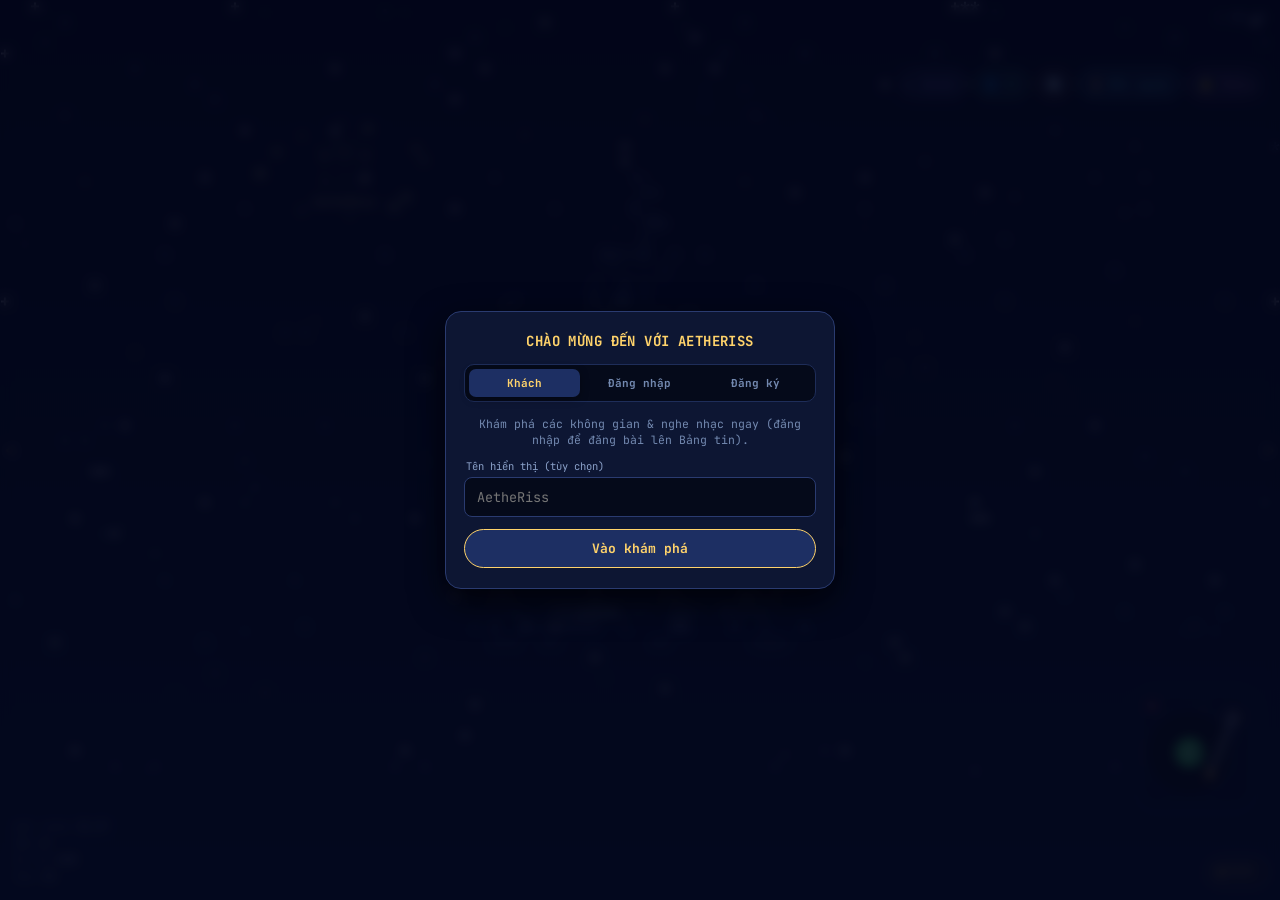
<file: index.html>
<!doctype html>
<html lang="vi">
<head>
  <meta charset="utf-8">
  <meta name="viewport" content="width=device-width, initial-scale=1, minimum-scale=1, maximum-scale=1, user-scalable=no, viewport-fit=cover, interactive-widget=resizes-visual">
  <title>AetheRiss</title>
  <meta name="description" content="AetheRiss - mạng xã hội đa không gian của Riss">
  <meta name="theme-color" content="#050a1a">
  <meta name="apple-mobile-web-app-capable" content="yes">
  <meta name="apple-mobile-web-app-title" content="AetheRiss">
  <meta property="og:title" content="AetheRiss">
  <meta property="og:description" content="Mạng xã hội đa không gian của Riss">
  <link rel="icon" type="image/svg+xml" href="data:image/svg+xml,%3Csvg xmlns='http://www.w3.org/2000/svg' viewBox='0 0 64 64'%3E%3Crect width='64' height='64' rx='16' fill='%230b1528'/%3E%3Crect x='27' y='48' width='10' height='9' rx='2' fill='%23b45309'/%3E%3Cpolygon points='32,16 11,49 53,49' fill='%23059669'/%3E%3Cpolygon points='32,13 15,38 49,38' fill='%2310b981'/%3E%3Cpolygon points='32,10 20,27 44,27' fill='%2334d399'/%3E%3Cpolygon points='32,3 34.8,9.2 41.5,9.8 36.4,14.2 37.9,20.8 32,17.2 26.1,20.8 27.6,14.2 22.5,9.8 29.2,9.2' fill='%23fbbf24'/%3E%3Ccircle cx='25' cy='33' r='2.8' fill='%23ef4444'/%3E%3Ccircle cx='39' cy='42' r='3' fill='%23ef4444'/%3E%3Ccircle cx='23' cy='44' r='2.5' fill='%23fde047'/%3E%3Ccircle cx='38' cy='25' r='2.2' fill='%23fde047'/%3E%3C/svg%3E">
  <link href="https://fonts.googleapis.com/css2?family=JetBrains+Mono:wght@400;700&display=swap" rel="stylesheet">
  <!-- CSS: thứ tự nạp = thứ tự cascade ban đầu (KHÔNG đổi thứ tự các dòng link) -->
  <link rel="stylesheet" href="css/base.css?v=1">
  <link rel="stylesheet" href="css/top-tools.css?v=1">
  <link rel="stylesheet" href="css/mailbox.css?v=1">
  <link rel="stylesheet" href="css/auth.css?v=1">
  <link rel="stylesheet" href="css/turntable.css?v=1">
  <link rel="stylesheet" href="css/responsive.css?v=1">
  <link rel="stylesheet" href="css/control-panel.css?v=1">
  <link rel="stylesheet" href="css/spaces/space1.css?v=1">
  <link rel="stylesheet" href="css/marquee.css?v=1">
  <link rel="stylesheet" href="css/turntable-controls.css?v=1">
  <link rel="stylesheet" href="css/touch-inputs.css?v=1">
  <link rel="stylesheet" href="css/spaces/space2.css?v=1">
  <link rel="stylesheet" href="css/spaces/space3.css?v=1">
  <link rel="stylesheet" href="css/spaces/space4.css?v=1">
  <link rel="stylesheet" href="css/core.css?v=1">
</head>
<body>
  <!-- Vùng vẽ cây thông 3D ASCII -->
  <canvas id="c" class="space1-only"></canvas>

  <!-- Thanh thông tin phía trên (pill tên cũ đã xóa: tên & danh hiệu hiển thị trong Space 1) -->
  <div id="tt" class="space1-only">t 00.00</div>

  <!-- Thông số kỹ thuật góc trái -->
  <div id="hud" class="space1-only">
    <div><span id="lbl-rot">góc xoay</span> <b id="hr">0</b>&deg;</div>
    <div><span id="lbl-lights">đèn</span> <b id="hl">0</b></div>
    <div><span id="lbl-chars">ký tự</span> <b id="hc">0</b></div>
    <div>fps <b id="hf">0</b></div>
  </div>

  <!-- Chữ ký Dev góc phải dưới -->
  <div id="dev-credit" hidden><!-- thay bằng pill chữ ký (js/core/signature.js); giữ phần tử để i18n không lỗi -->
    <span class="dc-role">DEV:</span> <span class="dc-name">RISS - Trương Thành Thông</span><br>
    <span class="dc-wish" id="dc-wish-text">chúc mọi người giáng sinh vui vẻ 🎄</span>
  </div>

  <!-- Bóng nói của ông già Noel -->
  <button type="button" id="qa-btn" class="space1-only">Hỏi đáp 🎅</button>
  <div id="qa-box" class="space1-only" role="dialog" aria-labelledby="qa-title">
    <div class="qa-head">
      <span id="qa-title">🎅 Hỏi đáp với ông già Noel</span>
      <button type="button" class="dp-x" id="qa-close" aria-label="Close">✕</button>
    </div>
    <div id="qa-log" aria-live="polite"></div>
    <div id="qa-chips"></div>
    <form id="qa-form" autocomplete="off">
      <input type="text" id="qa-input" maxlength="200" placeholder="Hỏi ông già Noel…">
      <button type="submit" id="qa-send">Gửi</button>
    </form>
    <div id="qa-note"></div>
  </div>
  <div id="santa-bubble" class="space1-only" aria-live="polite"><span id="sb-text"></span></div>

  <!-- Nút nhỏ "Bảng điều khiển" (đặt dưới chữ MERRY CHRISTMAS) + bảng chứa các nút hiệu ứng (tạo bằng JS) -->
  <button id="ctl-btn" class="space1-only" type="button" aria-haspopup="dialog" aria-expanded="false" aria-controls="ctl-panel"><span aria-hidden="true">⚙️</span><span id="ctl-btn-txt">Bảng điều khiển</span></button>
  <div id="ctl-panel" class="space1-only" role="dialog" aria-labelledby="ctl-title">
    <div class="cp-head">
      <span id="ctl-title">⚙️ Bảng điều khiển</span>
      <button type="button" class="dp-x" id="ctl-close" aria-label="Close">✕</button>
    </div>
    <div id="bar"></div>
  </div>

  <!-- Cụm nút chức năng góc trên bên phải -->
  <div id="top-tools">
    <button id="acc-btn" class="tool-btn" type="button" title="Tài khoản / Account / 账户"><span aria-hidden="true">⚙️</span> <span id="acc-btn-txt">Tài khoản</span></button>
    <button id="lang-btn" class="tool-btn" type="button" title="Switch language / Đổi ngôn ngữ / 切换语言">🌐 VI</button>
    <button id="refresh-btn" class="tool-btn" type="button" title="Làm mới trang / Reload / 刷新页面">🔄</button>
    <button id="cd-btn" class="tool-btn" type="button">⏳ <span id="cd-btn-txt">Đếm ngược</span></button>
    <button id="noti-btn" class="tool-btn" type="button">🔔 <span id="noti-btn-txt">Thông báo</span> <span id="noti-count" style="display:none">0</span></button>
    <button id="mail-btn" class="tool-btn" type="button">📩 <span id="mail-btn-txt">Bảng tin</span> <span id="mail-count">0</span></button>
  </div>

  <!-- Hộp Đếm ngược Giáng Sinh -->
  <div id="cd-box">
    <div class="cd-head">
      <span id="cd-title">⏳ Đếm ngược Giáng Sinh (GMT+7)</span>
      <button type="button" class="mb-close" id="cd-close">✕</button>
    </div>
    <div class="cd-body">
      <div class="cd-grid">
        <div class="cd-cell">
          <div class="cd-num" id="cd-d">00</div>
          <div class="cd-lbl" id="cd-lbl-d">Ngày</div>
        </div>
        <div class="cd-cell">
          <div class="cd-num" id="cd-h">00</div>
          <div class="cd-lbl" id="cd-lbl-h">Giờ</div>
        </div>
        <div class="cd-cell">
          <div class="cd-num" id="cd-m">00</div>
          <div class="cd-lbl" id="cd-lbl-m">Phút</div>
        </div>
        <div class="cd-cell">
          <div class="cd-num" id="cd-s">00</div>
          <div class="cd-lbl" id="cd-lbl-s">Giây</div>
        </div>
      </div>
      <div id="cd-note">Đếm ngược tới 25/12 (GMT+7) 🎄</div>
    </div>
  </div>

  <!-- Hộp Thông báo từ DEV -->
  <div id="noti-box">
    <div class="mb-head noti-head">
      <span id="noti-title">🔔 Thông báo từ DEV</span>
      <button type="button" class="mb-close" id="noti-close">✕</button>
    </div>
    <div id="noti-list">
      <div style="color:var(--dim);text-align:center;padding:16px 0">Đang tải thông báo...</div>
    </div>
    <!-- Khung đăng thông báo: chỉ hiển thị với tài khoản có DEV -->
    <div class="mb-compose" id="noti-compose" style="display:none">
      <form class="mb-form" id="noti-form">
        <textarea id="noti-input" rows="1" placeholder="Đăng thông báo mới từ DEV... (Shift+Enter xuống dòng)"></textarea>
        <button type="submit" id="noti-send">Đăng</button>
      </form>
    </div>
  </div>

  <!-- Bảng tin (Newsfeed) -->
  <div id="mailbox">
    <div class="mb-head">
      <span id="mb-title">📰 Bảng tin</span>
      <button type="button" class="mb-close" id="mb-close">✕</button>
    </div>
    <div id="mb-list">
      <div style="color:var(--dim);text-align:center;padding:16px 0">Đang tải bảng tin...</div>
    </div>

    <!-- Thanh khóa dành cho Khách truy cập -->
    <div id="mb-guest-lock">
      <span id="mb-lock-text">🔒 Chỉ thành viên đăng nhập mới đăng bài & thả tim được.</span>
      <button type="button" id="mb-guest-login-btn">Đăng nhập</button>
    </div>

    <!-- Khung soạn thảo dành cho Thành viên đã đăng nhập -->
    <div class="mb-compose" id="mb-compose">
      <div id="reply-banner">
        <span id="reply-banner-text">↳ Đang trả lời...</span>
        <button type="button" id="reply-cancel" title="Hủy trả lời">✕</button>
      </div>
      <form class="mb-form" id="mb-form">
        <textarea id="mb-input" rows="1" placeholder="Chia sẻ lên Bảng tin... (Shift+Enter xuống dòng)"></textarea>
        <button type="submit" id="mb-send">Gửi</button>
      </form>
    </div>
  </div>

  <!-- Modal 3 Tùy chọn: Khách truy cập / Đăng nhập / Đăng ký + Hồ sơ -->
  <div id="modal">
    <div class="modal-box">
      <h3 id="modal-title">CHÀO MỪNG ĐẾN VỚI AETHERISS</h3>

      <div class="auth-tabs" id="auth-tabs">
        <button type="button" class="auth-tab active" data-tab="guest" id="tab-guest">Khách</button>
        <button type="button" class="auth-tab" data-tab="login" id="tab-login">Đăng nhập</button>
        <button type="button" class="auth-tab" data-tab="register" id="tab-register">Đăng ký</button>
      </div>

      <div class="auth-error" id="auth-error"></div>

      <!-- TAB 1: KHÁCH TRUY CẬP -->
      <form class="auth-pane active" id="pane-guest">
        <p class="auth-desc" id="guest-desc">Khám phá các không gian & nghe nhạc ngay (đăng nhập để đăng bài lên Bảng tin).</p>
        <div class="auth-field">
          <label for="guest-name-input" id="lbl-guest-name">Tên hiển thị (tùy chọn)</label>
          <input type="text" class="auth-input" id="guest-name-input" placeholder="AetheRiss" autocomplete="off">
        </div>
        <button type="submit" class="auth-submit" id="btn-guest-go">Vào khám phá</button>
      </form>

      <!-- TAB 2: ĐĂNG NHẬP -->
      <form class="auth-pane" id="pane-login">
        <div class="auth-field">
          <label for="login-user" id="lbl-login-user">Tên tài khoản</label>
          <input type="text" class="auth-input" id="login-user" placeholder="" autocomplete="username">
        </div>
        <div class="auth-field">
          <label for="login-pass" id="lbl-login-pass">Mật khẩu</label>
          <input type="password" class="auth-input" id="login-pass" placeholder="••••••" autocomplete="current-password">
        </div>
        <button type="submit" class="auth-submit" id="btn-login-go">Đăng nhập</button>
      </form>

      <!-- TAB 3: ĐĂNG KÝ + NHẬN LẠI LỜI CHÚC CŨ -->
      <form class="auth-pane" id="pane-register">
        <div id="ip-suggest-box">
          <div class="ip-suggest-title" id="ip-suggest-title">✨ Tìm thấy bài viết cũ từ mạng của bạn (chạm để nhận lại):</div>
          <div class="ip-suggest-chips" id="ip-suggest-chips"></div>
        </div>
        <div class="auth-field">
          <label for="reg-display" id="lbl-reg-display">Tên hiển thị (có thể có dấu & emoji)</label>
          <input type="text" class="auth-input" id="reg-display" placeholder="" maxlength="32">
        </div>
        <div class="auth-field">
          <label for="reg-user" id="lbl-reg-user">Tên tài khoản (viết liền không dấu, 3-20 ký tự)</label>
          <input type="text" class="auth-input" id="reg-user" placeholder="" maxlength="20" autocomplete="username">
        </div>
        <div class="auth-field">
          <label for="reg-pass" id="lbl-reg-pass">Mật khẩu (tối thiểu 4 ký tự)</label>
          <input type="password" class="auth-input" id="reg-pass" placeholder="••••••" autocomplete="new-password">
        </div>
        <button type="submit" class="auth-submit" id="btn-register-go">Tạo tài khoản</button>
      </form>

      <!-- HỒ SƠ KHI ĐÃ ĐĂNG NHẬP -->
      <form id="profile-pane">
        <div class="profile-card" id="profile-info"></div>
        <div class="auth-field">
          <label for="prof-display-input" id="lbl-prof-display">Đổi tên hiển thị mới</label>
          <input type="text" class="auth-input" id="prof-display-input" maxlength="32">
        </div>
        <div class="profile-actions">
          <button type="submit" class="auth-submit" id="btn-prof-save">Lưu tên</button>
          <button type="button" class="btn-danger" id="btn-logout">Đăng xuất</button>
          <button type="button" class="btn-ghost" id="btn-prof-close">Đóng</button>
        </div>
      </form>
    </div>
  </div>

  <!-- Máy đĩa than Hi-Fi & Bảng tùy chọn nhạc -->
  <canvas id="deck-canvas" tabindex="0" role="button" aria-label="Máy đĩa than"></canvas>

  <div id="deck-panel" role="dialog" aria-labelledby="dp-title">
    <div class="dp-head">
      <span id="dp-title">💿 Máy đĩa than</span>
      <button type="button" class="dp-x" id="dp-close">✕</button>
    </div>
    <div class="dp-now">
      <div class="dp-label" id="dp-now-label">Đang phát</div>
      <div class="dp-song mq-auto" id="dp-song">-</div>
      <div class="dp-seek">
        <span id="dp-time-cur">0:00</span>
        <input type="range" class="dp-range" id="dp-seek" min="0" max="1000" step="1" value="0" disabled aria-label="Seek">
        <span id="dp-time-dur">--:--</span>
      </div>
    </div>
    <div class="dp-actions">
      <button type="button" class="dp-btn mq-auto" id="dp-toggle">▶ Phát nhạc</button>
      <button type="button" class="dp-btn alt mq-auto" id="dp-next">⏭ Bài tiếp</button>
      <button type="button" class="dp-btn alt mq-auto" id="dp-change" aria-pressed="false">📋 Danh sách</button>
      <button type="button" class="dp-btn search-btn" id="dp-search" aria-pressed="false" title="Tìm bài">🔍</button>
    </div>
    <div class="dp-search-wrap" id="dp-search-wrap">
      <span style="font-size:11px;color:#4ef57b">🔍</span>
      <input type="text" id="dp-search-input" placeholder="Tìm tên bài hát..." autocomplete="off">
      <button type="button" id="dp-search-clear" title="Xóa">✕</button>
    </div>
    <div class="dp-modes">
      <button type="button" class="dp-mode-btn mq-auto active" id="dp-repeat">🔁 Cả danh sách</button>
      <button type="button" class="dp-mode-btn mq-auto" id="dp-shuffle" aria-pressed="false">🔀 Trộn: Tắt</button>
      <button type="button" class="dp-mode-btn mq-auto add-btn" id="dp-add-song">➕ Thêm nhạc</button>
    </div>
    <div class="dp-vol">
      <button type="button" class="dp-vol-btn" id="dp-mute" aria-pressed="false">🔊</button>
      <span id="dp-vol-label">Âm lượng</span>
      <input type="range" class="dp-range" id="dp-volume" min="0" max="100" step="1" value="80" aria-label="Volume">
      <span id="dp-vol-val">80</span>
    </div>
    <div class="dp-timer">
      <div class="dp-timer-head">
        <span id="dp-timer-title">⏲ Hẹn giờ tắt nhạc</span>
        <span id="dp-timer-left"></span>
      </div>
      <div class="dp-chips">
        <button type="button" class="dp-chip" data-min="0" id="dp-t-off" aria-pressed="true">Tắt</button>
        <button type="button" class="dp-chip" data-min="30" id="dp-t-30" aria-pressed="false">30 phút</button>
        <button type="button" class="dp-chip" data-min="60" id="dp-t-60" aria-pressed="false">1 giờ</button>
        <button type="button" class="dp-chip" data-min="120" id="dp-t-120" aria-pressed="false">2 giờ</button>
        <button type="button" class="dp-chip" id="dp-t-custom" aria-pressed="false">Tùy chỉnh</button>
      </div>
      <div class="dp-timer-custom" id="dp-timer-custom">
        <input type="number" id="dp-timer-input" min="1" max="720" step="1" inputmode="numeric" placeholder="Số phút (1–720)">
        <button type="button" id="dp-timer-set">Đặt</button>
      </div>
    </div>
    <p class="dp-pick" id="dp-pick" style="display:none">Chọn bài hát</p>
    <div class="dp-list" id="dp-list"></div>
  </div>

  <!-- Ô box nhỏ đề xuất thêm nhạc cho DEV duyệt -->
  <div id="add-song-box" role="dialog" aria-labelledby="asb-title">
    <div class="asb-head">
      <span id="asb-title">➕ Đề xuất thêm nhạc</span>
      <button type="button" class="dp-x" id="add-song-close">✕</button>
    </div>
    <div class="asb-hint" id="add-song-hint">Gợi ý: Điền tên bài hát (gửi cho DEV duyệt)</div>
    <form class="asb-form" id="add-song-form">
      <input type="text" id="add-song-input" placeholder="Điền tên bài hát..." autocomplete="off">
      <button type="submit" id="add-song-submit">Gửi</button>
    </form>
    <div id="add-song-msg"></div>

    <!-- Danh sách đề xuất chờ duyệt (Chỉ hiển thị khi đăng nhập tài khoản DEV) -->
    <div id="dev-song-queue">
      <div class="dsq-head">
        <button type="button" class="dsq-refresh" id="dsq-refresh"><span class="dsq-refresh-icon">↻</span> <span>Tải lại</span></button>
        <span>🛠️ Đề xuất chờ duyệt (<span id="dsq-count">0</span>)</span>
      </div>
      <div id="dev-song-list"></div>
    </div>
  </div>

  <!-- ===================================================================== -->
  <!-- DỮ LIỆU NHẠC: data/songs.js (Code.gs / add-song.html chỉ sửa file này) -->
  <!-- ===================================================================== -->
  <script src="data/songs.js?v=1"></script>

  <!-- ===================================================================== -->
  <!-- KHỐI 1: HỘP NHẠC LOFI (WEB AUDIO + MP3 TỰ HOST)                        -->
  <!-- ===================================================================== -->
  <script src="js/music/player.js?v=1"></script>

  <!-- ===================================================================== -->
  <!-- KHỐI 1.5: CHUỖI ĐA NGÔN NGỮ MỚI & CHỮ CHẠY (MARQUEE)                  -->
  <!-- ===================================================================== -->
  <script src="js/core/i18n-marquee.js?v=1"></script>

  <!-- ===================================================================== -->
  <!-- KHỐI 2: ĐA NGÔN NGỮ (VI/EN/中文), ĐĂNG NHẬP 3 CHẾ ĐỘ & HỘP THƯ        -->
  <!-- ===================================================================== -->
  <script src="js/core/social.js?v=1"></script>

  <!-- ===================================================================== -->
  <!-- KHỐI 3: ENGINE RENDER CÂY THÔNG NOEL 3D ASCII & ÔNG GIÀ NOEL          -->
  <!-- ===================================================================== -->
  <script src="js/spaces/space1/space1.js?v=1"></script>
  <script src="js/spaces/space2/space2.js?v=1"></script>
  <script src="js/spaces/space3/space3.js?v=1"></script>
  <script src="js/spaces/space4/space4.js?v=1"></script>

  <!-- ===================================================================== -->
  <!-- KHỐI 4: MÁY ĐĨA THAN HI-FI & ĐỀ XUẤT NHẠC CHO DEV DUYỆT               -->
  <!-- ===================================================================== -->
  <script src="js/music/turntable.js?v=1"></script>

  <!-- ===================================================================== -->
  <!-- KHỐI 5: BẢNG ĐIỀU KHIỂN, TUA NHẠC, ÂM LƯỢNG, HẸN GIỜ & ÔNG GIÀ NOEL NÓI -->
  <!-- ===================================================================== -->
  <!-- TRÌNH PHÁT NHẠC DÙNG CHUNG (tua, âm lượng, hẹn giờ) — nạp trước control-panel để nhãn ngôn ngữ ổn định -->
  <script src="js/core/music-player.js?v=1"></script>
  <script src="js/ui/control-panel.js?v=1"></script>

  <script src="js/ui/mobile-viewport.js?v=1"></script>

  <!-- AETHERISS CORE: chữ ký + quản lý Space (nạp cuối, sau khi mọi Space đã đăng ký) -->
  <script src="js/core/signature.js?v=1"></script>
  <script src="js/core/space-manager.js?v=1"></script>
  <!-- Nhãn aria-label/title tĩnh đa ngôn ngữ (VI/EN/ZH), cập nhật theo sự kiện cgor-lang -->
  <script>
  (function () {
    var A = {
      close: { vi: 'Đóng', en: 'Close', zh: '关闭' },
      deck: { vi: 'Máy đĩa than', en: 'Turntable', zh: '黑胶唱机' },
      search: { vi: 'Tìm bài', en: 'Search songs', zh: '搜索歌曲' },
      clear: { vi: 'Xóa', en: 'Clear', zh: '清除' },
      cancel: { vi: 'Hủy trả lời', en: 'Cancel reply', zh: '取消回复' }
    };
    var MAP = [
      ['qa-close', 'aria-label', 'close'], ['ctl-close', 'aria-label', 'close'], ['cd-close', 'aria-label', 'close'],
      ['noti-close', 'aria-label', 'close'], ['mb-close', 'aria-label', 'close'], ['dp-close', 'aria-label', 'close'],
      ['add-song-close', 'aria-label', 'close'], ['deck-canvas', 'aria-label', 'deck'],
      ['dp-search', 'title', 'search'], ['dp-search-clear', 'title', 'clear'], ['reply-cancel', 'title', 'cancel']
    ];
    function apply() {
      var l = 'vi';
      try { var v = localStorage.getItem('cgor_lang'); if (v === 'en' || v === 'zh') l = v; } catch (e) {}
      MAP.forEach(function (m) {
        var el = document.getElementById(m[0]);
        if (el) el.setAttribute(m[1], A[m[2]][l]);
      });
    }
    apply();
    window.addEventListener('cgor-lang', apply);
  })();
  </script>
</body>
</html>
</file>
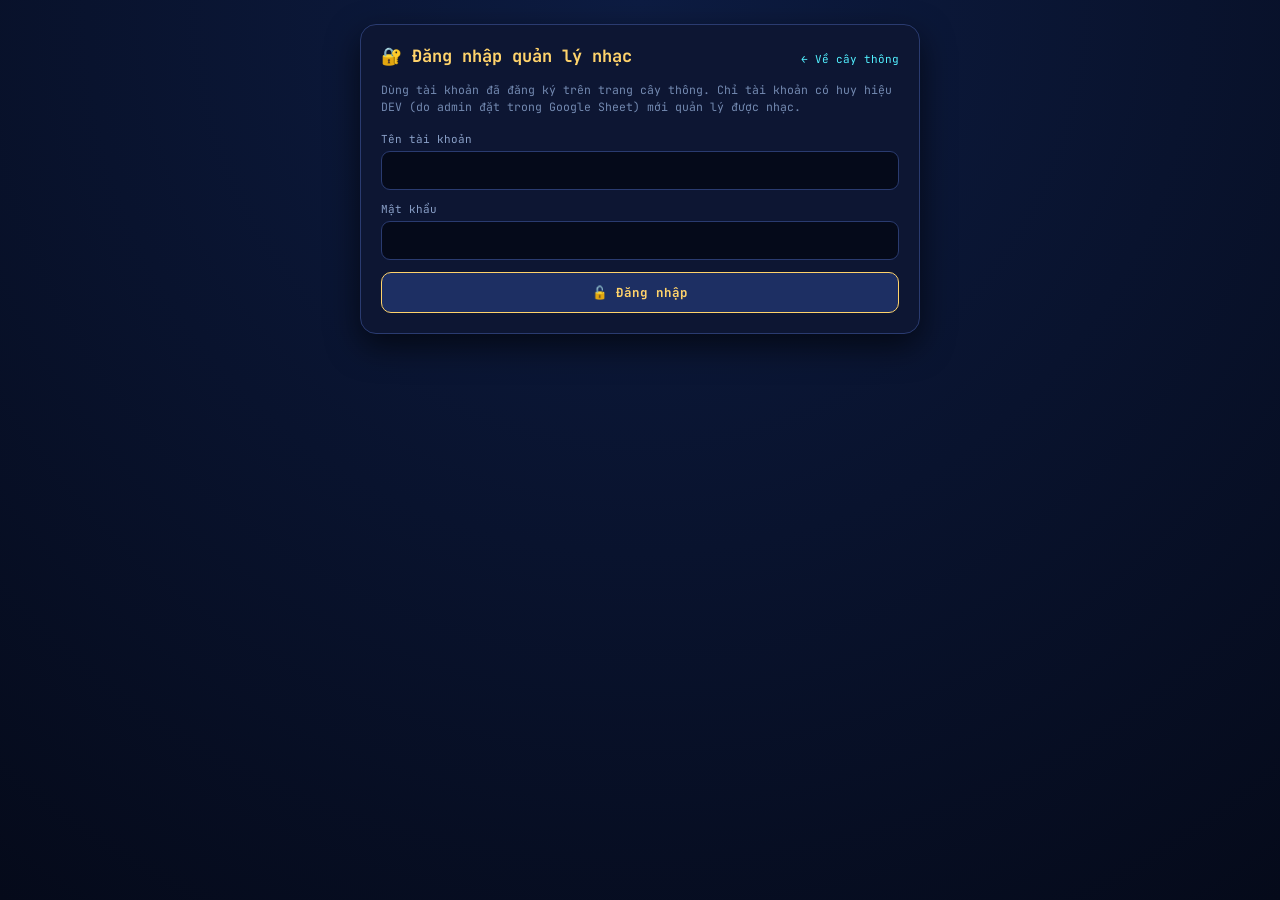
<file: add-song.html>
<!doctype html>
<html lang="vi">
<head>
  <meta charset="utf-8">
  <meta name="viewport" content="width=device-width, initial-scale=1">
  <title>Quản lý nhạc Giáng Sinh - Riss</title>
  <link href="https://fonts.googleapis.com/css2?family=JetBrains+Mono:wght@400;700&display=swap" rel="stylesheet">
  <style>
    :root {
      --bg: #050a1a;
      --card: #0d1633;
      --fg: #cfe3ff;
      --dim: #7389b0;
      --gold: #ffd36b;
      --green: #4ef57b;
      --cyan: #52f0ff;
      --red: #ff6b8b;
    }
    * { box-sizing: border-box; }
    body {
      margin: 0;
      min-height: 100vh;
      background: radial-gradient(circle at top, #0d1c42, var(--bg));
      color: var(--fg);
      font-family: "JetBrains Mono", monospace;
      display: flex;
      justify-content: center;
      padding: 24px 14px;
    }
    .wrap { width: 100%; max-width: 560px; display: flex; flex-direction: column; gap: 16px; }
    .card {
      background: var(--card);
      border: 1px solid #2a3b70;
      border-radius: 16px;
      padding: 20px;
      box-shadow: 0 12px 32px rgba(0,0,0,0.6);
    }
    .hidden { display: none !important; }
    h1 { margin: 0 0 6px; font-size: 17px; color: var(--gold); }
    p.sub { margin: 0 0 16px; font-size: 11.5px; color: var(--dim); line-height: 1.5; }
    .field { display: flex; flex-direction: column; gap: 5px; margin-bottom: 12px; }
    label { font-size: 11px; color: #8aa0c8; }
    input[type="text"], input[type="password"], input:not([type]) {
      width: 100%;
      background: #050a1a;
      border: 1px solid #2a3b70;
      border-radius: 9px;
      padding: 10px 12px;
      color: var(--fg);
      font: inherit;
      font-size: 13px;
      outline: none;
    }
    input:focus { border-color: var(--gold); }
    input[type="file"] {
      width: 100%;
      background: #050a1a;
      border: 1px dashed #2a3b70;
      border-radius: 9px;
      padding: 9px 10px;
      color: var(--fg);
      font: inherit;
      font-size: 12px;
    }
    input[type="file"]::file-selector-button {
      font: inherit;
      font-size: 11.5px;
      font-weight: 700;
      margin-right: 10px;
      padding: 6px 10px;
      border-radius: 8px;
      border: 1px solid var(--cyan);
      background: #101b3a;
      color: var(--cyan);
      cursor: pointer;
    }
    button {
      font: inherit;
      font-size: 12.5px;
      font-weight: 700;
      border-radius: 10px;
      padding: 11px 16px;
      cursor: pointer;
      border: 1px solid var(--gold);
      background: #1d2f63;
      color: var(--gold);
      transition: 0.15s;
    }
    button:hover { background: #263d80; }
    button:disabled { opacity: 0.5; cursor: wait; }
    .btn-full { width: 100%; }
    .btn-sm { padding: 5px 10px; font-size: 11px; border-color: var(--cyan); color: var(--cyan); background: #101b3a; }
    .btn-save-order { padding: 5px 10px; font-size: 11px; border-color: var(--green); color: var(--green); background: rgba(78, 245, 123, 0.12); }
    .btn-save-order:hover { background: rgba(78, 245, 123, 0.22); }
    .btn-replace { padding: 4px 8px; font-size: 10.5px; border-color: var(--cyan); color: var(--cyan); background: rgba(82, 240, 255, 0.1); }
    .btn-replace:hover { background: rgba(82, 240, 255, 0.2); }
    .btn-del { padding: 4px 8px; font-size: 10.5px; border-color: var(--red); color: var(--red); background: rgba(255, 59, 92, 0.12); }
    .status {
      margin-top: 12px;
      padding: 10px 12px;
      border-radius: 9px;
      font-size: 11.5px;
      line-height: 1.5;
      display: none;
    }
    .status.ok { display: block; background: rgba(78,245,123,0.12); border: 1px solid var(--green); color: var(--green); }
    .status.err { display: block; background: rgba(255,59,92,0.12); border: 1px solid var(--red); color: var(--red); }
    .song-list { display: flex; flex-direction: column; gap: 8px; margin-top: 10px; }
    .song-item {
      background: #070e24;
      border: 1px solid #1e2d59;
      border-radius: 9px;
      padding: 9px 12px;
      display: flex;
      justify-content: space-between;
      align-items: center;
      gap: 10px;
      font-size: 12px;
    }
    .song-left {
      display: flex;
      align-items: center;
      gap: 10px;
      min-width: 0;
      flex: 1;
    }
    .song-info { min-width: 0; flex: 1; }
    .song-title {
      white-space: nowrap;
      overflow: hidden;
      text-overflow: ellipsis;
    }
    .fixed-stt {
      width: 50px;
      flex-shrink: 0;
      text-align: center;
      font-size: 11px;
      color: var(--dim);
    }
    .stt-input {
      width: 50px;
      flex-shrink: 0;
      background: #050a1a;
      border: 1px solid #2a3b70;
      border-radius: 7px;
      padding: 5px 4px;
      color: var(--gold);
      font: inherit;
      font-size: 12px;
      font-weight: 700;
      text-align: center;
      outline: none;
    }
    .stt-input:focus { border-color: var(--green); }
    .song-actions {
      display: flex;
      align-items: center;
      gap: 6px;
      flex-shrink: 0;
    }
    .song-meta { font-size: 10px; color: var(--dim); margin-top: 2px; word-break: break-all; }
    .head-flex { display: flex; justify-content: space-between; align-items: center; margin-bottom: 8px; gap: 8px; flex-wrap: wrap; }
    .head-tools { display: flex; align-items: center; gap: 6px; }
    a.link { color: var(--cyan); font-size: 11px; text-decoration: none; }
    .who { font-size: 11.5px; color: var(--green); margin: 0; }
    .user-badge {
      background: rgba(255, 211, 107, 0.18);
      border: 1px solid #ffd36baa;
      color: var(--gold);
      font-size: 9.5px;
      font-weight: 700;
      padding: 0 5px;
      border-radius: 5px;
      margin-left: 4px;
    }
  </style>
</head>
<body>
  <div class="wrap">

    <!-- ĐĂNG NHẬP BẰNG TÀI KHOẢN CỦA CÂY THÔNG -->
    <div class="card" id="login-card">
      <div class="head-flex">
        <h1>🔐 Đăng nhập quản lý nhạc</h1>
        <a class="link" href="./index.html">← Về cây thông</a>
      </div>
      <p class="sub">Dùng tài khoản đã đăng ký trên trang cây thông. Chỉ tài khoản có huy hiệu DEV (do admin đặt trong Google Sheet) mới quản lý được nhạc.</p>
      <form id="login-form">
        <div class="field">
          <label for="lg-user">Tên tài khoản</label>
          <input id="lg-user" type="text" autocomplete="username" autocapitalize="none" spellcheck="false">
        </div>
        <div class="field">
          <label for="lg-pass">Mật khẩu</label>
          <input id="lg-pass" type="password" autocomplete="current-password">
        </div>
        <button type="submit" class="btn-full" id="btn-login">🔓 Đăng nhập</button>
      </form>
      <div id="login-status" class="status"></div>
    </div>

    <!-- KHU QUẢN LÝ (chỉ hiện sau khi đăng nhập) -->
    <div id="app" class="hidden" style="display:contents">

      <div class="card" id="who-card">
        <div class="head-flex" style="margin:0">
          <p class="who" id="who"></p>
          <a class="link" href="#" id="btn-logout">Đăng xuất</a>
        </div>
      </div>

      <div class="card">
        <h1>🎵 Thêm bài nhạc mp3 mới</h1>
        <p class="sub">Chọn file mp3 từ máy, tool sẽ tải file lên thư mục <b>music/</b> trong repo rồi cập nhật thẳng vào <b>index.html</b>. Chỉ dùng nhạc bạn có quyền sử dụng.</p>

        <form id="add-form">
          <div class="field">
            <label>Tên bài hát hiển thị trên nút bấm</label>
            <input id="song-name" required maxlength="60" placeholder="vd: Last Christmas (Lofi)">
          </div>
          <div class="field">
            <label for="song-file">File mp3 từ máy (tối đa 20MB)</label>
            <input id="song-file" type="file" accept=".mp3,audio/mpeg" required>
          </div>
          <button type="submit" class="btn-full" id="btn-add">🚀 Tải lên & Thêm vào index.html</button>
        </form>

        <div id="status" class="status"></div>
      </div>

      <div class="card">
        <div class="head-flex">
          <h1 style="margin:0">📜 Danh sách nhạc hiện tại</h1>
          <div class="head-tools">
            <button type="button" class="btn-save-order" id="btn-save-order">💾 Lưu thứ tự</button>
            <button type="button" class="btn-sm" id="btn-reload">🔄 Tải lại</button>
          </div>
        </div>
        <p class="sub" style="margin-bottom:8px">3 bài đầu cố định. Nhập số STT mới vào các bài phía dưới rồi bấm <b>💾 Lưu thứ tự</b> để cập nhật lên <b>index.html</b>. Bấm <b>Thay file</b> để đổi file .mp3 mới cho bài đó.</p>
        <input type="file" id="replace-file-input" accept=".mp3,audio/mpeg" class="hidden">
        <div id="list-status" class="status"></div>
        <div id="song-list" class="song-list"></div>
      </div>
    </div>
  </div>

  <script>
    const $ = id => document.getElementById(id);

    // Cùng máy chủ tài khoản với index.html
    const SHEET_API_URL = "https://script.google.com/macros/s/AKfycbxrsc-RtFFOPjfbTAjcTsxFcmlUMXPCkRslxr_ZotyQ0XaXHj0TecatX7oRseX22Zs24A/exec";

    // Dùng chung khóa phiên đăng nhập với index.html (đã đăng nhập cây thông thì vào thẳng đây)
    const SESSION_KEY = 'cgor_auth_user';

    let session = null; // { username, displayName, badge, token }
    let replacingSong = null; // { id, name, btn }

    const ERRORS = {
      WRONG_PASSWORD: 'Mật khẩu không chính xác.',
      USER_NOT_FOUND: 'Không tìm thấy tên tài khoản này.',
      UNAUTHORIZED: 'Phiên đăng nhập đã hết hạn, hãy đăng nhập lại.',
      FORBIDDEN: 'Tài khoản này chưa có huy hiệu DEV nên không quản lý được nhạc.',
      GITHUB_NOT_CONFIGURED: 'Apps Script chưa cấu hình GitHub (kiểm tra Script properties).',
      INVALID_SONG: 'Tên bài hoặc file mp3 không hợp lệ.',
      INVALID_MP3: 'File không phải mp3 hợp lệ.',
      FILE_TOO_LARGE: 'File mp3 quá lớn (tối đa 20 MB).',
      SONG_NOT_FOUND: 'Không tìm thấy bài hát này (có thể đã bị xóa).',
      SONGS_NOT_FOUND: 'Không tìm thấy mảng SONGS trong index.html.',
      NETWORK: 'Lỗi kết nối máy chủ, vui lòng thử lại.'
    };

    function errText(code) {
      const c = String(code || 'NETWORK');
      if (ERRORS[c]) return ERRORS[c];
      if (c.indexOf('GITHUB_ERROR') === 0) return 'GitHub báo lỗi: ' + c.replace('GITHUB_ERROR:', '').trim();
      return c;
    }

    function showStatus(msg, isOk, id) {
      const el = $(id || 'status');
      el.textContent = msg;
      el.className = 'status ' + (isOk ? 'ok' : 'err');
    }

    function escapeHTML(s) {
      return String(s).replace(/[&<>"']/g, m => ({ '&': '&amp;', '<': '&lt;', '>': '&gt;', '"': '&quot;', "'": '&#39;' }[m]));
    }

    function readSharedSession() {
      try {
        const u = JSON.parse(localStorage.getItem(SESSION_KEY) || 'null');
        if (u && u.token && u.username) return u;
      } catch (e) {}
      return null;
    }

    function saveSession(u) {
      session = u;
      try {
        if (u) localStorage.setItem(SESSION_KEY, JSON.stringify(u));
        else localStorage.removeItem(SESSION_KEY);
      } catch (e) {}
    }

    // Gọi Apps Script (token đăng nhập gửi kèm, token GitHub nằm phía máy chủ)
    async function api(action, extra) {
      let data;
      try {
        const res = await fetch(SHEET_API_URL, {
          method: 'POST',
          headers: { 'Content-Type': 'text/plain' },
          body: JSON.stringify(Object.assign({ action: action, token: session ? session.token : '' }, extra || {}))
        });
        data = await res.json();
      } catch (e) {
        const err = new Error(errText('NETWORK'));
        err.code = 'NETWORK';
        throw err;
      }
      if (!data || !data.ok) {
        const code = (data && data.error) || 'NETWORK';
        const err = new Error(errText(code));
        err.code = code;
        throw err;
      }
      return data;
    }

    function backToLogin(msg) {
      saveSession(null);
      $('song-list').innerHTML = '';
      $('app').classList.add('hidden');
      $('login-card').classList.remove('hidden');
      if (msg) showStatus('❌ ' + msg, false, 'login-status');
      else $('login-status').className = 'status';
    }

    function handleApiError(err) {
      if (err.code === 'UNAUTHORIZED' || err.code === 'FORBIDDEN') {
        backToLogin(err.message);
        return true;
      }
      return false;
    }

    // ---------- Đăng nhập ----------
    $('login-form').addEventListener('submit', async e => {
      e.preventDefault();
      const username = $('lg-user').value.trim().toLowerCase();
      const password = $('lg-pass').value;
      if (!username || !password) return;

      const btn = $('btn-login');
      btn.disabled = true;
      showStatus('⏳ Đang đăng nhập...', true, 'login-status');
      try {
        const res = await fetch(SHEET_API_URL, {
          method: 'POST',
          headers: { 'Content-Type': 'text/plain' },
          body: JSON.stringify({ action: 'login', username: username, password: password, ip: '' })
        });
        const data = await res.json();
        if (!(data && data.ok && data.user)) {
          showStatus('❌ ' + errText(data && data.error), false, 'login-status');
        } else {
          saveSession(data.user);
          $('lg-pass').value = '';
          $('login-status').className = 'status';
          await enterApp();
        }
      } catch (err) {
        showStatus('❌ ' + errText('NETWORK'), false, 'login-status');
      }
      btn.disabled = false;
    });

    async function enterApp() {
      $('login-card').classList.add('hidden');
      $('app').classList.remove('hidden');
      const badge = session.badge ? '<span class="user-badge">' + escapeHTML(session.badge) + '</span>' : '';
      $('who').innerHTML = 'Đã đăng nhập: <b>' + escapeHTML(session.displayName || session.username) + '</b> (@' + escapeHTML(session.username) + ')' + badge;
      await renderSongList();
    }

    $('btn-logout').addEventListener('click', e => {
      e.preventDefault();
      backToLogin('');
    });

    // ---------- Danh sách / thêm / sắp xếp / thay file / xóa bài hát ----------
    const MAX_MP3_BYTES = 20 * 1024 * 1024;

    function readFileAsBase64(file) {
      return new Promise((resolve, reject) => {
        const r = new FileReader();
        r.onload = () => resolve(String(r.result).split(',')[1] || '');
        r.onerror = () => reject(new Error('Không đọc được file.'));
        r.readAsDataURL(file);
      });
    }

    function renderSongsMarkup(songs) {
      const box = $('song-list');
      if (!songs || !songs.length) {
        box.innerHTML = '<div style="font-size:11.5px;color:var(--red)">Không tìm thấy bài hát nào trong index.html</div>';
        return;
      }
      box.innerHTML = songs.map((s, idx) => {
        const isFixedTop3 = idx < 3;
        const leftControl = isFixedTop3
          ? `<span class="fixed-stt">#${idx + 1}</span>`
          : `<input type="number" class="stt-input" min="4" max="${songs.length}" value="${idx + 1}" title="Nhập số thứ tự (từ 4)">`;

        const rightActions = (!isFixedTop3 && s.type === 'audio')
          ? `
            <div class="song-actions">
              <button type="button" class="btn-replace" data-id="${escapeHTML(s.id)}" data-name="${escapeHTML(s.name)}">Thay file</button>
              <button type="button" class="btn-del" data-id="${escapeHTML(s.id)}" data-name="${escapeHTML(s.name)}">Xóa</button>
            </div>
          `
          : '';

        return `
          <div class="song-item" data-id="${escapeHTML(s.id)}" data-fixed="${isFixedTop3 ? '1' : '0'}">
            <div class="song-left">
              ${leftControl}
              <div class="song-info">
                <div class="song-title"><b>${escapeHTML(s.name)}</b></div>
                <div class="song-meta">${s.type === 'audio' ? 'File: ' + escapeHTML(s.src || '') : 'Nhạc hộp nhạc tích hợp'}</div>
              </div>
            </div>
            ${rightActions}
          </div>
        `;
      }).join('');
    }

    async function renderSongList() {
      const box = $('song-list');
      box.innerHTML = '<div style="font-size:11.5px;color:var(--dim)">Đang tải từ GitHub...</div>';
      try {
        const data = await api('songs_list');
        renderSongsMarkup(data.songs || []);
      } catch (err) {
        if (handleApiError(err)) return;
        box.innerHTML = `<div style="font-size:11.5px;color:var(--red)">${escapeHTML(err.message)}</div>`;
      }
    }

    $('btn-reload').addEventListener('click', () => {
      $('list-status').className = 'status';
      renderSongList();
    });

    // Lưu thứ tự bài hát theo số STT nhập vào (chỉ áp dụng cho các bài từ thứ 4 trở đi)
    $('btn-save-order').addEventListener('click', async () => {
      const rows = Array.from(document.querySelectorAll('#song-list .song-item[data-fixed="0"]'));
      if (!rows.length) return;

      const items = rows.map((row, currentIndex) => {
        const raw = parseInt(row.querySelector('.stt-input').value, 10);
        const stt = Number.isNaN(raw) ? (currentIndex + 4) : raw;
        return {
          id: row.getAttribute('data-id'),
          stt: stt,
          currentIndex: currentIndex
        };
      });

      items.sort((a, b) => (a.stt - b.stt) || (a.currentIndex - b.currentIndex));
      const orderedIds = items.map(x => x.id);

      const btn = $('btn-save-order');
      btn.disabled = true;
      showStatus('⏳ Đang cập nhật thứ tự lên index.html...', true, 'list-status');
      try {
        const data = await api('songs_reorder', { orderedIds: orderedIds });
        if (data && Array.isArray(data.songs)) {
          renderSongsMarkup(data.songs);
        } else {
          await renderSongList();
        }
        showStatus('✅ Đã cập nhật thứ tự bài hát lên index.html và làm mới danh sách!', true, 'list-status');
      } catch (err) {
        if (!handleApiError(err)) showStatus('❌ ' + err.message, false, 'list-status');
      }
      btn.disabled = false;
    });

    // Kiểm tra nhanh chữ ký file MP3 thực tế trên trình duyệt
    async function isValidMp3File(file) {
      const buf = await file.slice(0, 4).arrayBuffer();
      const b = new Uint8Array(buf);
      if (b.length < 4) return false;
      if (b[0] === 0x49 && b[1] === 0x44 && b[2] === 0x33) return true; // ID3 tag
      return b[0] === 0xff && (b[1] & 0xe0) === 0xe0; // MPEG frame sync
    }

    // Đẩy trực tiếp file MP3 từ trình duyệt lên GitHub (chịu tải tới 100 MB)
    async function uploadMp3DirectToGithub(gh, filePath, base64, cleanName) {
      const safePath = filePath.split('/').map(encodeURIComponent).join('/');
      const url = `https://api.github.com/repos/${encodeURIComponent(gh.owner)}/${encodeURIComponent(gh.repo)}/contents/${safePath}`;
      const res = await fetch(url, {
        method: 'PUT',
        headers: {
          'Authorization': 'Bearer ' + gh.token,
          'Accept': 'application/vnd.github+json',
          'Content-Type': 'application/json',
          'X-GitHub-Api-Version': '2022-11-28'
        },
        body: JSON.stringify({
          message: 'Add mp3: ' + filePath,
          content: base64,
          branch: gh.branch
        })
      });
      if (res.status !== 200 && res.status !== 201) {
        let info = {};
        try { info = await res.json(); } catch (e) {}
        throw new Error('GitHub báo lỗi: ' + (info.message || res.status));
      }
    }

    $('add-form').addEventListener('submit', async e => {
      e.preventDefault();
      const name = $('song-name').value.trim();
      const file = $('song-file').files[0];
      if (!name || !file) {
        showStatus('Hãy nhập tên bài và chọn file mp3.', false);
        return;
      }
      if (!/\.mp3$/i.test(file.name)) {
        showStatus('Chỉ nhận file có đuôi .mp3', false);
        return;
      }
      if (file.size > MAX_MP3_BYTES) {
        showStatus('File quá lớn (tối đa 20 MB).', false);
        return;
      }

      const btn = $('btn-add');
      btn.disabled = true;
      showStatus('⏳ Đang kiểm tra file và xin quyền tải lên...', true);
      try {
        if (!(await isValidMp3File(file))) {
          throw new Error(errText('INVALID_MP3'));
        }

        // Bước 1: Lấy đường dẫn & quyền đẩy từ Apps Script
        const prep = await api('songs_prepare', { name: name, size: file.size });

        // Bước 2: Đẩy thẳng file MP3 lên GitHub
        showStatus('⏳ Đang tải file mp3 lên GitHub...', true);
        const base64 = await readFileAsBase64(file);
        await uploadMp3DirectToGithub(prep.gh, prep.filePath, base64, prep.cleanName);

        // Bước 3: Báo Apps Script cập nhật index.html
        showStatus('⏳ Đang cập nhật bài hát vào index.html...', true);
        await api('songs_commit', {
          name: prep.cleanName,
          slug: prep.slug,
          filePath: prep.filePath
        });

        $('song-name').value = '';
        $('song-file').value = '';
        showStatus(`✅ Đã thêm "${name}" thành công! GitHub Pages sẽ cập nhật sau khoảng 1-2 phút.`, true);
        renderSongList();
      } catch (err) {
        if (!handleApiError(err)) showStatus('❌ ' + err.message, false);
      }
      btn.disabled = false;
    });

    // Bấm nút Thay file hoặc Xóa trên từng dòng bài hát
    $('song-list').addEventListener('click', async e => {
      const replaceBtn = e.target.closest('.btn-replace');
      if (replaceBtn) {
        replacingSong = {
          id: replaceBtn.getAttribute('data-id'),
          name: replaceBtn.getAttribute('data-name'),
          btn: replaceBtn
        };
        const picker = $('replace-file-input');
        picker.value = '';
        picker.click();
        return;
      }

      const btn = e.target.closest('.btn-del');
      if (!btn) return;
      const id = btn.getAttribute('data-id');
      const name = btn.getAttribute('data-name');
      if (!confirm(`Xóa bài "${name}" khỏi trang web?`)) return;

      btn.disabled = true;
      try {
        await api('songs_remove', { id: id });
        showStatus(`🗑️ Đã xóa bài "${name}".`, true, 'list-status');
        renderSongList();
      } catch (err) {
        if (!handleApiError(err)) {
          showStatus('❌ ' + err.message, false, 'list-status');
          btn.disabled = false;
        }
      }
    });

    // Xử lý sau khi chọn file .mp3 mới để thay thế
    $('replace-file-input').addEventListener('change', async e => {
      const file = e.target.files[0];
      const target = replacingSong;
      replacingSong = null;
      if (!file || !target) return;

      if (!/\.mp3$/i.test(file.name)) {
        showStatus('❌ Chỉ nhận file có đuôi .mp3', false, 'list-status');
        return;
      }
      if (file.size > MAX_MP3_BYTES) {
        showStatus('❌ File quá lớn (tối đa 20 MB).', false, 'list-status');
        return;
      }

      if (target.btn) target.btn.disabled = true;
      showStatus(`⏳ Đang kiểm tra file thay thế cho "${target.name}"...`, true, 'list-status');
      try {
        if (!(await isValidMp3File(file))) {
          throw new Error(errText('INVALID_MP3'));
        }

        const prep = await api('songs_replace_prepare', { id: target.id, size: file.size });

        showStatus(`⏳ Đang tải file mp3 mới lên GitHub cho "${target.name}"...`, true, 'list-status');
        const base64 = await readFileAsBase64(file);
        await uploadMp3DirectToGithub(prep.gh, prep.filePath, base64, prep.name);

        showStatus(`⏳ Đang cập nhật file mới vào index.html...`, true, 'list-status');
        await api('songs_replace_commit', {
          id: target.id,
          filePath: prep.filePath
        });

        showStatus(`✅ Đã thay file mp3 mới cho bài "${target.name}"!`, true, 'list-status');
        await renderSongList();
      } catch (err) {
        if (!handleApiError(err)) {
          showStatus('❌ ' + err.message, false, 'list-status');
          if (target.btn) target.btn.disabled = false;
        }
      }
    });

    // Đã đăng nhập sẵn ở cây thông thì vào thẳng
    (function init() {
      const shared = readSharedSession();
      if (shared) {
        session = shared;
        enterApp();
      }
    })();
  </script>
</body>
</html>
</file>
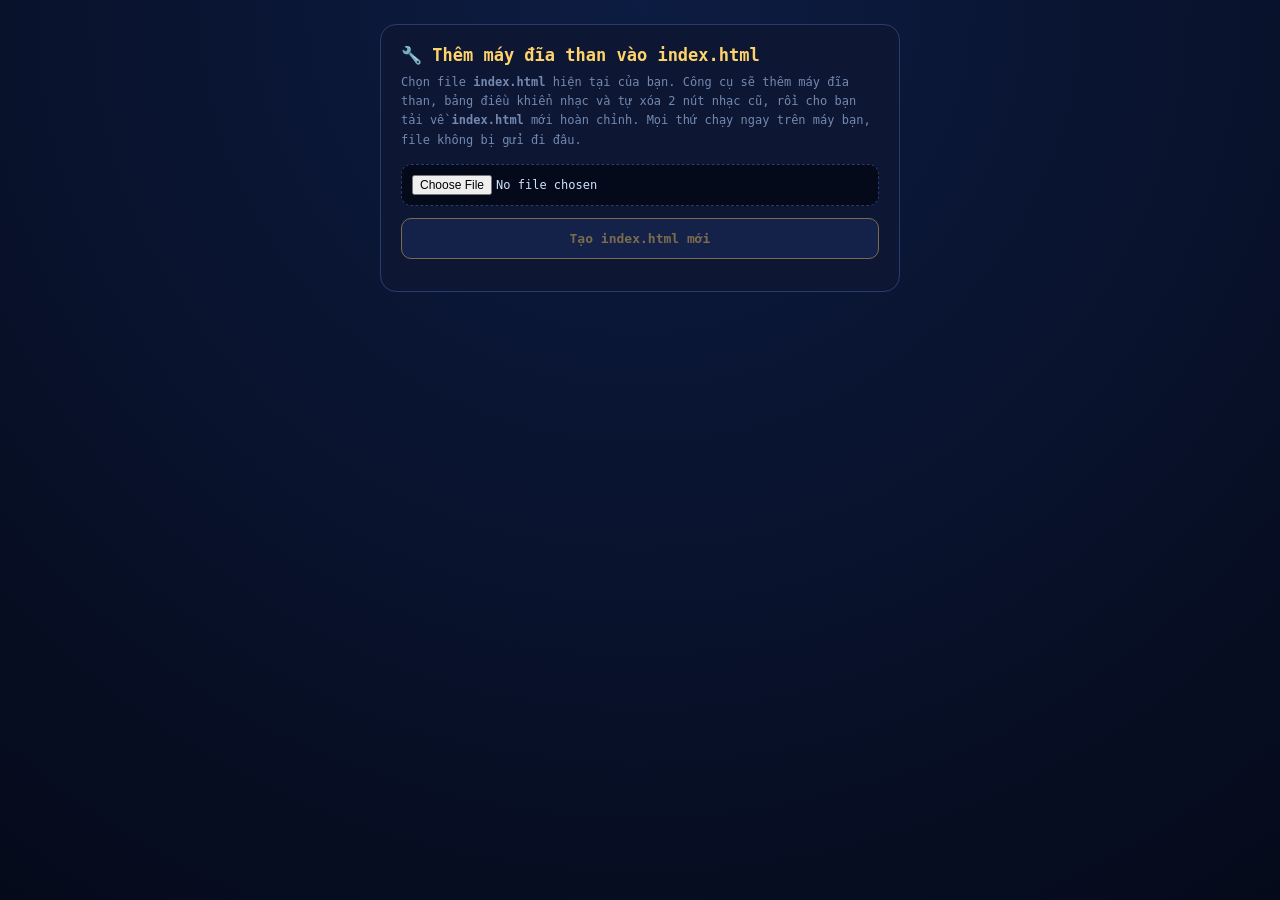
<file: diathan.html>
<!doctype html>
<html lang="vi">
<head>
  <meta charset="utf-8">
  <meta name="viewport" content="width=device-width, initial-scale=1">
  <title>Thêm máy đĩa than vào index.html</title>
  <style>
    :root { --bg:#050a1a; --card:#0d1633; --fg:#cfe3ff; --dim:#7389b0; --gold:#ffd36b; --green:#4ef57b; --red:#ff6b8b; --cyan:#52f0ff; }
    * { box-sizing: border-box; }
    body { margin:0; min-height:100vh; background:radial-gradient(circle at top,#0d1c42,var(--bg)); color:var(--fg);
      font-family:ui-monospace,Menlo,Consolas,monospace; display:flex; justify-content:center; padding:24px 14px; }
    .card { width:100%; max-width:520px; background:var(--card); border:1px solid #2a3b70; border-radius:16px; padding:20px; height:fit-content; }
    h1 { margin:0 0 8px; font-size:17px; color:var(--gold); }
    p { font-size:12px; line-height:1.6; color:var(--dim); margin:0 0 14px; }
    input[type=file] { width:100%; padding:10px; background:#050a1a; border:1px dashed #2a3b70; border-radius:10px; color:var(--fg); margin-bottom:12px; font:inherit; font-size:12px; }
    button, a.btn { display:block; width:100%; text-align:center; text-decoration:none; font:inherit; font-size:13px; font-weight:700;
      padding:12px 16px; border-radius:10px; border:1px solid var(--gold); background:#1d2f63; color:var(--gold); cursor:pointer; }
    button:disabled { opacity:.45; cursor:not-allowed; }
    a.btn { margin-top:10px; border-color:var(--green); color:var(--green); background:rgba(78,245,123,.1); }
    #msg { margin-top:12px; font-size:12px; line-height:1.7; white-space:pre-wrap; }
    .ok { color:var(--green); } .err { color:var(--red); }
  </style>
</head>
<body>
  <div class="card">
    <h1>🔧 Thêm máy đĩa than vào index.html</h1>
    <p>Chọn file <b>index.html</b> hiện tại của bạn. Công cụ sẽ thêm máy đĩa than, bảng điều khiển nhạc và tự xóa 2 nút nhạc cũ, rồi cho bạn tải về <b>index.html</b> mới hoàn chỉnh. Mọi thứ chạy ngay trên máy bạn, file không bị gửi đi đâu.</p>
    <input type="file" id="f" accept=".html,text/html">
    <button id="go" disabled>Tạo index.html mới</button>
    <div id="msg"></div>
    <a id="dl" class="btn" style="display:none" download="index.html">⬇ Tải index.html mới</a>
  </div>

<script>
  const ADDON = "\u003c!-- KHỐI 4: MÁY ĐĨA THAN + BẢNG ĐIỀU KHIỂN NHẠC (tự xóa 2 nút nhạc cũ) -->\n\u003cstyle>\n  #deck-canvas {\n    position: fixed;\n    z-index: 5;\n    opacity: 0;\n    pointer-events: none;\n    cursor: pointer;\n    touch-action: manipulation;\n    -webkit-tap-highlight-color: transparent;\n    transition: opacity 1.2s ease;\n  }\n  #deck-canvas.show { opacity: 1; pointer-events: auto; }\n  #deck-canvas:focus-visible { outline: 2px solid var(--gold); outline-offset: 2px; border-radius: 8px; }\n\n  #deck-panel {\n    position: fixed;\n    z-index: 45;\n    display: none;\n    flex-direction: column;\n    gap: 10px;\n    width: min(280px, calc(100vw - 16px));\n    background: rgba(13, 22, 51, 0.94);\n    border: 1px solid #ffd36b66;\n    border-radius: 14px;\n    padding: 12px;\n    box-shadow: 0 12px 32px rgba(0, 0, 0, 0.75);\n    backdrop-filter: blur(8px);\n    -webkit-backdrop-filter: blur(8px);\n    overflow: hidden;\n  }\n  #deck-panel.open { display: flex; }\n\n  .dp-head {\n    display: flex;\n    justify-content: space-between;\n    align-items: center;\n    font-size: 12px;\n    font-weight: 700;\n    color: var(--gold);\n  }\n  .dp-x { background: none; border: none; color: var(--dim); font-size: 14px; padding: 2px 6px; }\n  .dp-x:hover { color: var(--fg); }\n\n  .dp-now {\n    background: #070e24;\n    border: 1px solid #1e2d59;\n    border-radius: 10px;\n    padding: 8px 10px;\n    min-width: 0;\n  }\n  .dp-label { font-size: 9.5px; color: var(--dim); margin-bottom: 3px; }\n  .dp-song {\n    font-size: 12.5px;\n    font-weight: 700;\n    color: #4ef57b;\n    white-space: nowrap;\n    overflow: hidden;\n    text-overflow: ellipsis;\n  }\n\n  .dp-actions { display: flex; gap: 8px; }\n  .dp-btn {\n    flex: 1;\n    font-size: 12px;\n    font-weight: 700;\n    padding: 9px 8px;\n    border-radius: 10px;\n    border: 1px solid var(--gold);\n    background: #1d2f63;\n    color: var(--gold);\n  }\n  .dp-btn:hover { background: #263d80; }\n  .dp-btn.alt { border-color: #52f0ff; color: #52f0ff; background: #101b3a; }\n  .dp-btn.alt:hover, .dp-btn.alt[aria-pressed=\"true\"] { background: #153459; }\n\n  .dp-list {\n    display: none;\n    flex-direction: column;\n    gap: 5px;\n    overflow-y: auto;\n    min-height: 0;\n    padding-right: 2px;\n  }\n  .dp-list.open { display: flex; }\n  .dp-pick { font-size: 10px; color: var(--dim); margin: 2px 0 0; }\n  .dp-item {\n    width: 100%;\n    text-align: left;\n    font-size: 11.5px;\n    border-radius: 8px;\n    padding: 7px 10px;\n    background: #070e24;\n    border: 1px solid #1e2d59;\n    color: var(--fg);\n    white-space: nowrap;\n    overflow: hidden;\n    text-overflow: ellipsis;\n  }\n  .dp-item:hover { border-color: #52f0ff; }\n  .dp-item.active { border-color: var(--gold); color: var(--gold); font-weight: 700; }\n\u003c/style>\n\n\u003ccanvas id=\"deck-canvas\" tabindex=\"0\" role=\"button\">\u003c/canvas>\n\n\u003cdiv id=\"deck-panel\" role=\"dialog\">\n  \u003cdiv class=\"dp-head\">\n    \u003cspan id=\"dp-title\">💿 Máy đĩa than\u003c/span>\n    \u003cbutton type=\"button\" class=\"dp-x\" id=\"dp-close\">✕\u003c/button>\n  \u003c/div>\n  \u003cdiv class=\"dp-now\">\n    \u003cdiv class=\"dp-label\" id=\"dp-now-label\">Đang phát\u003c/div>\n    \u003cdiv class=\"dp-song\" id=\"dp-song\">-\u003c/div>\n  \u003c/div>\n  \u003cdiv class=\"dp-actions\">\n    \u003cbutton type=\"button\" class=\"dp-btn\" id=\"dp-toggle\">⏸ Tắt nhạc\u003c/button>\n    \u003cbutton type=\"button\" class=\"dp-btn alt\" id=\"dp-change\" aria-pressed=\"false\">🔀 Đổi bài\u003c/button>\n  \u003c/div>\n  \u003cp class=\"dp-pick\" id=\"dp-pick\" style=\"display:none\">Chọn bài hát\u003c/p>\n  \u003cdiv class=\"dp-list\" id=\"dp-list\">\u003c/div>\n\u003c/div>\n\n\u003cscript>\n  (function () {\n    const Lofi = window.LofiXmas;\n    if (!Lofi || !Lofi.selectSong || !Lofi.getSongs || !Lofi.isPlaying) {\n      console.warn('Máy đĩa than: chưa cập nhật khối nhạc (thiếu isPlaying / getSongs / selectSong).');\n      return;\n    }\n\n    const $ = id => document.getElementById(id);\n    const deck = $('deck-canvas');\n    const dctx = deck.getContext('2d');\n    const panel = $('deck-panel');\n    const listEl = $('dp-list');\n    const bar = $('bar');\n\n    // ---------- Chữ trên bảng điều khiển (3 ngôn ngữ) ----------\n    const TXT = {\n      vi: { title: '💿 Máy đĩa than', playing: 'Đang phát', paused: 'Đang tạm dừng', off: '⏸ Tắt nhạc', on: '▶ Bật nhạc', change: '🔀 Đổi bài', pick: 'Chọn bài hát', aria: 'Máy đĩa than: bật bảng điều khiển nhạc' },\n      en: { title: '💿 Turntable', playing: 'Now playing', paused: 'Paused', off: '⏸ Stop music', on: '▶ Play music', change: '🔀 Change song', pick: 'Pick a song', aria: 'Turntable: open music controls' },\n      zh: { title: '💿 唱片机', playing: '正在播放', paused: '已暂停', off: '⏸ 关闭音乐', on: '▶ 播放音乐', change: '🔀 换歌', pick: '选择歌曲', aria: '唱片机：打开音乐控制' }\n    };\n    const lang = () => (TXT[window.getCGORLang ? window.getCGORLang() : 'vi'] ? (window.getCGORLang ? window.getCGORLang() : 'vi') : 'vi');\n    const T = () => TXT[lang()];\n\n    // ---------- Bố cục: đối xứng ông già Noel qua trục giữa, cùng đường nền ----------\n    // Công thức lấy từ khối vẽ cây thông (nếu bạn đổi bố cục cây, cần đổi theo)\n    const DECK_W = 11;       // số cột ký tự\n    const DECK_H = 9;        // 2 hàng nốt nhạc + 7 hàng máy\n    const R0 = 2;            // hàng bắt đầu của thân máy\n    let cw = 8, chh = 12, dpr = 1, cssW = 0, cssH = 0, deckLeft = 0, deckTop = 0;\n\n    function layout() {\n      const W = innerWidth, H = innerHeight;\n      const isMobile = W \u003c 520;\n      cw = Math.max(5.2, Math.min(10, W / 76));\n      chh = cw * 1.55;\n      const cols = Math.ceil(W / cw);\n      const treeH = Math.min(H * (isMobile ? 0.46 : 0.55), W * 1.25);\n      const baseY = H * (isMobile ? 0.68 : 0.72);\n      const groundRow = Math.floor(baseY / chh);\n      const c0 = (W / 2 / cw) | 0;\n      const wb = Math.round((0.37 * treeH) / cw);\n\n      const santaCol = Math.max(6, c0 - (W \u003c 640 ? wb + 9 : wb + 12));\n      const mirrorLeft = (cols - 1 - santaCol) - Math.floor(DECK_W / 2);\n      const leftCol = Math.min(Math.max(mirrorLeft, c0 + wb), cols - DECK_W);\n      const rb = groundRow + 2; // hàng chân ông già Noel\n\n      dpr = Math.min(devicePixelRatio || 1, 2);\n      cssW = DECK_W * cw;\n      cssH = DECK_H * chh;\n      deckLeft = leftCol * cw;\n      deckTop = (rb - (DECK_H - 1)) * chh;\n\n      deck.style.left = deckLeft + 'px';\n      deck.style.top = deckTop + 'px';\n      deck.style.width = cssW + 'px';\n      deck.style.height = cssH + 'px';\n      deck.width = Math.round(cssW * dpr);\n      deck.height = Math.round(cssH * dpr);\n      positionPanel();\n    }\n\n    function positionPanel() {\n      const W = innerWidth, H = innerHeight;\n      const pw = Math.min(280, W - 16);\n      const cx = deckLeft + cssW / 2;\n      panel.style.left = Math.min(Math.max(cx - pw / 2, 8), W - pw - 8) + 'px';\n      panel.style.bottom = (H - deckTop + 8) + 'px';\n      panel.style.maxHeight = Math.max(170, deckTop - 110) + 'px';\n    }\n\n    // ---------- Vẽ máy đĩa than bằng ký tự ASCII ----------\n    const C = {\n      edge: '#8aa0c8', wood: '#8b5a2b', gold: '#ffcf4a', red: '#ff3b3b',\n      white: '#eaf4ff', cyan: '#52f0ff', dim: '#46557c', green: '#4ef57b'\n    };\n    const SPIN = ['|', '/', '-', '\\\\'];\n    const EQ = '_.-=';\n\n    function draw(now) {\n      requestAnimationFrame(draw);\n      const t = now / 1000;\n      const playing = Lofi.isPlaying();\n\n      dctx.setTransform(dpr, 0, 0, dpr, 0, 0);\n      dctx.clearRect(0, 0, cssW, cssH);\n      dctx.font = '700 ' + (cw / 0.6).toFixed(1) + 'px \"JetBrains Mono\",ui-monospace,Menlo,monospace';\n      dctx.textAlign = 'center';\n      dctx.textBaseline = 'middle';\n\n      const put = (c, r, ch, color, a) => {\n        dctx.globalAlpha = a == null ? 1 : a;\n        dctx.fillStyle = color;\n        dctx.fillText(ch, (c + 0.5) * cw, (R0 + r + 0.5) * chh);\n      };\n      const str = (r, c0, s, color) => {\n        for (let i = 0; i \u003c s.length; i++) if (s[i] !== ' ') put(c0 + i, r, s[i], color);\n      };\n\n      // Đĩa\n      str(0, 0, ' .-----. ', C.edge);\n      str(2, 0, \" '-----' \", C.edge);\n      const f = Math.floor(t * 9);\n      const sA = playing ? SPIN[f % 4] : '-';\n      const sB = playing ? SPIN[(f + 2) % 4] : '-';\n      put(0, 1, '(', C.edge);\n      put(2, 1, sA, C.white);\n      put(3, 1, '.', C.dim, 0.7);\n      put(4, 1, '@', playing && Math.floor(t * 3) % 2 ? C.gold : C.red);\n      put(5, 1, '.', C.dim, 0.7);\n      put(6, 1, sB, C.white);\n      put(8, 1, ')', C.edge);\n\n      // Cần kim: nhấc lên khi dừng, hạ xuống đĩa khi phát\n      put(10, 0, 'o', C.cyan);\n      if (playing) {\n        put(9, 1, '/', C.white);\n      } else {\n        put(10, 1, '|', C.white, 0.8);\n        put(10, 2, 'v', C.white, 0.8);\n      }\n\n      // Thân máy\n      str(3, 0, '.---------.', C.wood);\n      put(0, 4, '|', C.wood);\n      put(10, 4, '|', C.wood);\n      put(2, 4, 'o', C.cyan);\n      for (let i = 0; i \u003c 3; i++) {\n        const lv = playing ? Math.floor((Math.sin(t * 7 + i * 1.7) * 0.5 + 0.5) * 3.99) : 0;\n        put(4 + i, 4, playing ? EQ[lv] : '-', C.gold, playing ? 1 : 0.6);\n      }\n      put(8, 4, '*', playing ? C.green : C.dim);\n      str(5, 0, \"'---------'\", C.wood);\n      str(6, 0, ' []     [] ', C.dim);\n\n      // Nốt nhạc bay lên khi đang phát\n      if (playing) {\n        const cols3 = [C.gold, C.cyan, C.red];\n        for (let i = 0; i \u003c 3; i++) {\n          const ph = (t * 0.7 + i * 0.33) % 1;\n          const y = (R0 - 0.3 - ph * 1.9) * chh;\n          const x = (2.5 + i * 2.6 + Math.sin(t * 2 + i * 2) * 0.6) * cw;\n          dctx.globalAlpha = 1 - ph;\n          dctx.fillStyle = cols3[i];\n          dctx.fillText(i === 1 ? '\\u266B' : '\\u266A', x, y);\n        }\n      }\n      dctx.globalAlpha = 1;\n    }\n\n    // ---------- Bảng điều khiển ----------\n    let listOpen = false;\n\n    function renderStatic() {\n      const tx = T();\n      $('dp-title').textContent = tx.title;\n      $('dp-change').textContent = tx.change;\n      $('dp-pick').textContent = tx.pick;\n      deck.setAttribute('aria-label', tx.aria);\n      deck.title = tx.title;\n    }\n\n    function renderState() {\n      const tx = T();\n      const playing = Lofi.isPlaying();\n      $('dp-now-label').textContent = playing ? tx.playing : tx.paused;\n      $('dp-song').textContent = Lofi.getSongName() || '-';\n      $('dp-toggle').textContent = playing ? tx.off : tx.on;\n      $('dp-change').setAttribute('aria-pressed', listOpen ? 'true' : 'false');\n      $('dp-pick').style.display = listOpen ? 'block' : 'none';\n      listEl.classList.toggle('open', listOpen);\n\n      if (listOpen) {\n        const cur = Lofi.getSongIdx();\n        const songs = Lofi.getSongs();\n        if (listEl.childElementCount !== songs.length) {\n          listEl.innerHTML = '';\n          songs.forEach(s => {\n            const b = document.createElement('button');\n            b.type = 'button';\n            b.className = 'dp-item';\n            b.dataset.index = s.index;\n            b.textContent = (s.index + 1) + '. ' + s.name;\n            listEl.appendChild(b);\n          });\n        }\n        Array.prototype.forEach.call(listEl.children, (b, i) => {\n          const active = i === cur;\n          b.classList.toggle('active', active);\n          const s = songs[i];\n          b.textContent = (active ? (Lofi.isPlaying() ? '\\u25B6 ' : '\\u23F8 ') : '') + (i + 1) + '. ' + (s ? s.name : '');\n        });\n      }\n    }\n\n    function closeOthers() {\n      const mb = $('mailbox'), cd = $('cd-box');\n      if (mb && mb.classList.contains('open')) $('mb-close').click();\n      if (cd && cd.classList.contains('open')) $('cd-close').click();\n    }\n\n    function openPanel(withList) {\n      closeOthers();\n      listOpen = !!withList;\n      positionPanel();\n      panel.classList.add('open');\n      renderStatic();\n      renderState();\n    }\n\n    function closePanel() {\n      panel.classList.remove('open');\n      listOpen = false;\n    }\n\n    deck.addEventListener('click', () => {\n      if (panel.classList.contains('open')) closePanel(); else openPanel(false);\n    });\n    deck.addEventListener('keydown', e => {\n      if (e.key === 'Enter' || e.key === ' ') { e.preventDefault(); deck.click(); }\n    });\n\n    $('dp-close').addEventListener('click', closePanel);\n\n    $('dp-toggle').addEventListener('click', () => {\n      Lofi.toggle();\n      renderState();\n    });\n\n    $('dp-change').addEventListener('click', () => {\n      listOpen = !listOpen;\n      renderState();\n    });\n\n    listEl.addEventListener('click', e => {\n      const b = e.target.closest('.dp-item');\n      if (!b) return;\n      Lofi.selectSong(parseInt(b.dataset.index, 10));\n      renderState();\n    });\n\n    // Xóa 2 nút nhạc cũ (Nhạc, Bài) ở thanh dưới cùng: máy đĩa than thay thế cả hai\n    if (bar) {\n      const oldMusic = $('btn-music');\n      const oldSong = bar.children[1];\n      if (oldMusic) oldMusic.remove();\n      if (oldSong && oldSong !== oldMusic) oldSong.remove();\n    }\n\n    // Bấm ra ngoài hoặc nhấn Esc thì đóng bảng\n    document.addEventListener('pointerdown', e => {\n      if (!panel.classList.contains('open')) return;\n      if (panel.contains(e.target) || e.target === deck) return;\n      closePanel();\n    });\n    document.addEventListener('keydown', e => {\n      if (e.key === 'Escape') closePanel();\n    });\n\n    // Đổi ngôn ngữ: móc vào hàm cập nhật chữ của thanh nút\n    const origLang = window.updateBarLanguage;\n    window.updateBarLanguage = function (l) {\n      if (origLang) origLang(l);\n      renderStatic();\n      if (panel.classList.contains('open')) renderState();\n    };\n\n    // Làm mới trạng thái khi đang mở bảng (phòng khi nhạc đổi trạng thái từ nơi khác)\n    setInterval(() => { if (panel.classList.contains('open')) renderState(); }, 400);\n\n    addEventListener('resize', layout);\n    layout();\n    renderStatic();\n    requestAnimationFrame(draw);\n\n    // Hiện máy đĩa than sau khi cây thông dựng xong (cùng lúc ông già Noel xuất hiện)\n    setTimeout(() => deck.classList.add('show'), 6000);\n  })();\n\u003c/script>";

  const NEW_FUNCS = [
    '        isPlaying: () => playing,',
    '        getSongs: () => SONGS.map((s, i) => ({ index: i, name: s.name, type: s.type })),',
    '        selectSong: (i) => { if (i < 0 || i >= SONGS.length) return songIdx; songIdx = i; ytIdIdx = 0; step = 0; start(); return songIdx; },'
  ].join('\n');

  function patchHtml(src) {
    if (src.indexOf('id="deck-canvas"') !== -1) {
      return { error: 'File này đã có máy đĩa than rồi, không cần thêm nữa.' };
    }
    const steps = [];
    let out = src;

    if (/selectSong\s*:/.test(out)) {
      steps.push('Khối nhạc đã có sẵn 3 hàm cần thiết (bỏ qua).');
    } else {
      const re = /getSongIdx:\s*\(\)\s*=>\s*songIdx,/;
      if (!re.test(out)) {
        return { error: 'Không tìm thấy dòng "getSongIdx: () => songIdx," trong khối nhạc. Đây có đúng là file index.html của cây thông không?' };
      }
      out = out.replace(re, function (m) { return m + '\n' + NEW_FUNCS; });
      steps.push('Đã thêm 3 hàm vào khối nhạc.');
    }

    const i = out.lastIndexOf('</body>');
    if (i < 0) return { error: 'Không tìm thấy thẻ </body> trong file.' };
    out = out.slice(0, i) + ADDON + '\n' + out.slice(i);
    steps.push('Đã chèn máy đĩa than và bảng điều khiển trước thẻ </body>.');
    steps.push('Hai nút nhạc cũ (Nhạc, Bài) sẽ tự bị xóa khi trang chạy.');
    return { out: out, steps: steps };
  }
  window.patchHtml = patchHtml;

  const fileEl = document.getElementById('f');
  const goEl = document.getElementById('go');
  const msgEl = document.getElementById('msg');
  const dlEl = document.getElementById('dl');

  function say(text, cls) { msgEl.className = cls || ''; msgEl.textContent = text; }

  fileEl.addEventListener('change', function () {
    goEl.disabled = !fileEl.files || !fileEl.files.length;
    dlEl.style.display = 'none';
    say('');
  });

  goEl.addEventListener('click', async function () {
    const file = fileEl.files && fileEl.files[0];
    if (!file) return;
    try {
      const src = await file.text();
      const res = patchHtml(src);
      if (res.error) { dlEl.style.display = 'none'; say('❌ ' + res.error, 'err'); return; }
      const blob = new Blob([res.out], { type: 'text/html;charset=utf-8' });
      dlEl.href = URL.createObjectURL(blob);
      dlEl.style.display = 'block';
      say('✅ Xong!\n- ' + res.steps.join('\n- ') + '\n\nBấm nút xanh để tải index.html mới, rồi upload lên GitHub đè lên file cũ.', 'ok');
    } catch (e) {
      say('❌ Không đọc được file: ' + e.message, 'err');
    }
  });
</script>
</body>
</html>
</file>
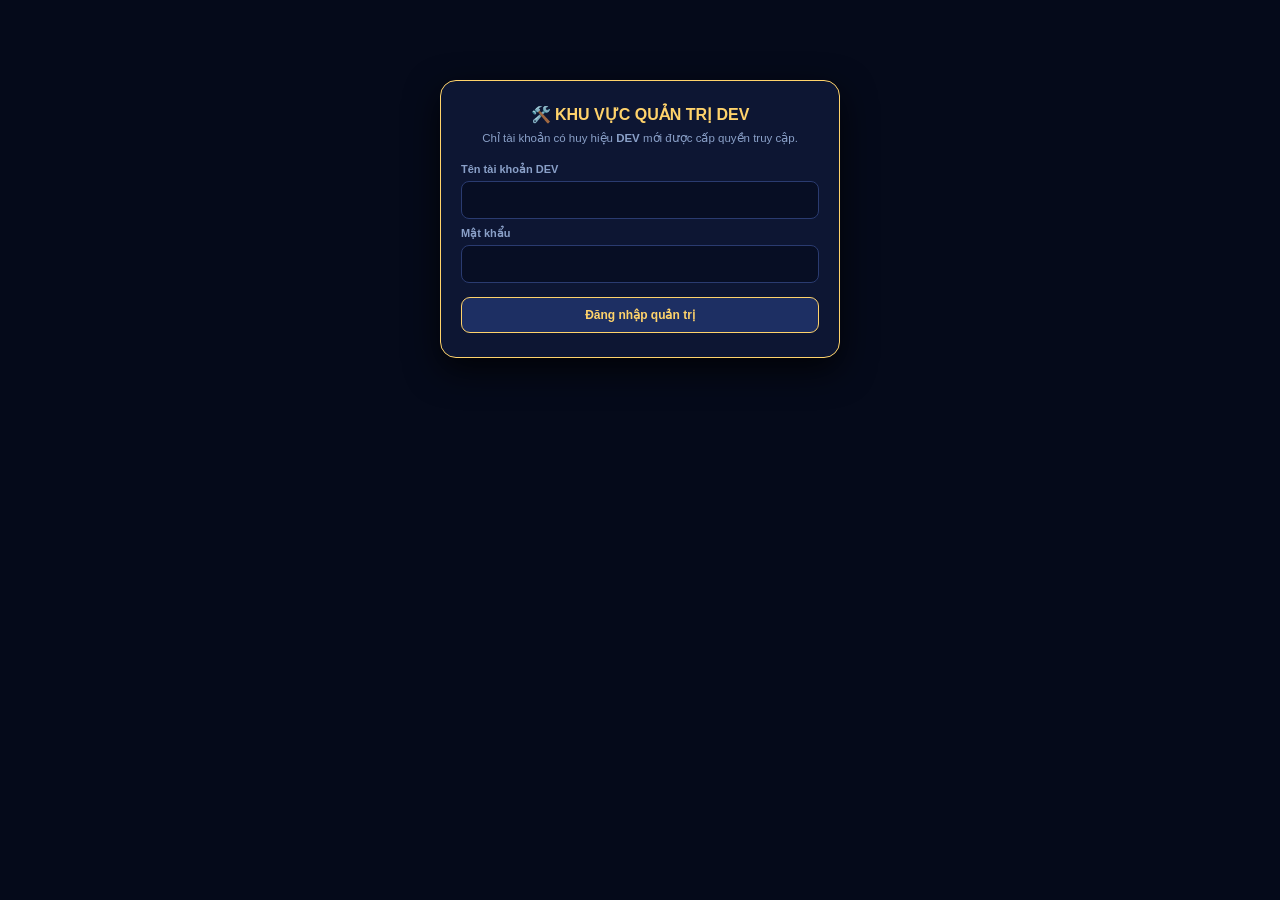
<file: npc1.html>
<!doctype html>
<html lang="vi">
<head>
  <meta charset="utf-8">
  <meta name="viewport" content="width=device-width, initial-scale=1">
  <meta name="robots" content="noindex, nofollow">
  <title>DEV Gate — NPC1</title>
  <style>
    :root {
      --bg: #050a1a;
      --card: #0d1633;
      --input: #070e24;
      --border: #2a3b70;
      --fg: #cfe3ff;
      --dim: #8aa0c8;
      --gold: #ffd36b;
      --cyan: #52f0ff;
      --green: #4ef57b;
      --red: #ff5c7c;
    }
    * { box-sizing: border-box; }
    body {
      margin: 0;
      padding: 20px 14px 60px;
      background: var(--bg);
      color: var(--fg);
      font-family: "JetBrains Mono", ui-monospace, Menlo, Consolas, sans-serif;
      font-size: 13px;
    }
    .wrap { max-width: 1120px; margin: 0 auto; }

    #login-gate {
      max-width: 400px;
      margin: 60px auto;
      background: var(--card);
      border: 1px solid var(--gold);
      border-radius: 16px;
      padding: 24px 20px;
      box-shadow: 0 12px 34px rgba(0, 0, 0, 0.75);
    }
    #login-gate h2 { margin: 0 0 6px; font-size: 16px; color: var(--gold); text-align: center; }
    #login-gate p { margin: 0 0 16px; font-size: 11.5px; color: var(--dim); text-align: center; line-height: 1.45; }
    .login-err {
      display: none;
      background: rgba(255, 59, 92, 0.14);
      border: 1px solid var(--red);
      color: #ff8fa8;
      border-radius: 8px;
      padding: 8px 10px;
      font-size: 11.5px;
      margin-bottom: 12px;
      line-height: 1.4;
    }
    .login-err.show { display: block; }

    header {
      display: flex;
      flex-wrap: wrap;
      justify-content: space-between;
      align-items: center;
      gap: 12px;
      padding: 16px 18px;
      background: var(--card);
      border: 1px solid var(--border);
      border-radius: 14px;
      margin-bottom: 16px;
    }
    h1 { margin: 0; font-size: 16px; color: var(--gold); }
    .sub { color: var(--dim); font-size: 12px; margin-top: 4px; }
    .dev-pill {
      display: inline-block;
      background: rgba(255, 211, 107, 0.18);
      border: 1px solid var(--gold);
      color: var(--gold);
      font-size: 10.5px;
      font-weight: 700;
      padding: 1px 6px;
      border-radius: 5px;
    }
    .toolbar { display: flex; flex-wrap: wrap; gap: 8px; }
    button, .file-label {
      font: inherit;
      font-size: 12px;
      font-weight: 700;
      padding: 8px 13px;
      border-radius: 9px;
      border: 1px solid var(--border);
      background: #101b3a;
      color: var(--fg);
      cursor: pointer;
      display: inline-flex;
      align-items: center;
      justify-content: center;
      gap: 6px;
    }
    button:hover, .file-label:hover { background: #1a2b5c; }
    button:disabled { opacity: 0.55; cursor: wait; }
    .btn-gold { border-color: var(--gold); color: var(--gold); background: #1d2f63; }
    .btn-green { border-color: var(--green); color: var(--green); }
    .btn-cyan { border-color: var(--cyan); color: var(--cyan); }
    .btn-red { border-color: var(--red); color: #ff8fa8; }
    .btn-sm { padding: 4px 8px; font-size: 11px; }
    input[type="file"] { display: none; }

    .tabs { display: flex; flex-wrap: wrap; gap: 8px; margin-bottom: 14px; }
    .tab { padding: 9px 16px; border-radius: 10px; color: var(--dim); }
    .tab.active { background: #1d2f63; border-color: var(--gold); color: var(--gold); }

    .status {
      display: none;
      padding: 10px 14px;
      border-radius: 10px;
      margin-bottom: 14px;
      font-size: 12px;
      background: rgba(78, 245, 123, 0.12);
      border: 1px solid var(--green);
      color: var(--green);
    }
    .status.err {
      background: rgba(255, 59, 92, 0.12);
      border-color: var(--red);
      color: #ff8fa8;
    }
    .status.show { display: block; }

    .hint-bar {
      background: rgba(82, 240, 255, 0.08);
      border: 1px solid rgba(82, 240, 255, 0.35);
      color: #b8e4ff;
      border-radius: 10px;
      padding: 10px 12px;
      font-size: 11.5px;
      margin-bottom: 12px;
      line-height: 1.45;
    }

    .card {
      background: var(--card);
      border: 1px solid var(--border);
      border-radius: 14px;
      padding: 14px;
      margin-bottom: 14px;
    }
    .row-head {
      display: flex;
      flex-wrap: wrap;
      justify-content: space-between;
      align-items: center;
      gap: 8px;
      margin-bottom: 10px;
      color: var(--gold);
      font-weight: 700;
      font-size: 12px;
    }
    .grid-3 {
      display: grid;
      grid-template-columns: repeat(3, 1fr);
      gap: 10px;
    }
    @media (max-width: 820px) { .grid-3 { grid-template-columns: 1fr; } }

    .field { display: flex; flex-direction: column; gap: 5px; margin-bottom: 8px; }
    .field label { font-size: 11px; color: var(--dim); font-weight: 700; }
    textarea, input[type="text"], input[type="password"] {
      width: 100%;
      background: var(--input);
      border: 1px solid var(--border);
      border-radius: 8px;
      padding: 9px 10px;
      color: var(--fg);
      font: inherit;
      font-size: 12.5px;
      line-height: 1.45;
      resize: vertical;
      outline: none;
    }
    textarea:focus, input:focus { border-color: var(--gold); }
    .qa-pair {
      display: flex;
      flex-direction: column;
      gap: 6px;
      background: #09112b;
      padding: 9px;
      border-radius: 9px;
      border: 1px solid #1d2c59;
    }
  </style>
</head>
<body>

  <!-- CHỈ HIỂN THỊ CỔNG ĐĂNG NHẬP; KHÔNG CHỨA BẤT KỲ MÃ GIAO DIỆN QUẢN TRỊ NÀO -->
  <div id="login-gate">
    <h2>🛠️ KHU VỰC QUẢN TRỊ DEV</h2>
    <p id="gate-msg">Chỉ tài khoản có huy hiệu <b>DEV</b> mới được cấp quyền truy cập.</p>
    <div class="login-err" id="login-err"></div>
    <form id="login-form">
      <div class="field">
        <label for="dev-user">Tên tài khoản DEV</label>
        <input type="text" id="dev-user" autocomplete="username" required>
      </div>
      <div class="field">
        <label for="dev-pass">Mật khẩu</label>
        <input type="password" id="dev-pass" autocomplete="current-password" required>
      </div>
      <button type="submit" class="btn-gold" id="btn-login" style="width:100%;margin-top:6px;padding:10px">Đăng nhập quản trị</button>
    </form>
  </div>

  <!-- VÙNG TRỐNG: CHỈ ĐƯỢC MÁY CHỦ BƠM HTML VÀO SAU KHI XÁC THỰC TOKEN DEV THÀNH CÔNG -->
  <div class="wrap" id="app-mount"></div>

<script>
  const SHEET_API_URL = "https://script.google.com/macros/s/AKfycbxrsc-RtFFOPjfbTAjcTsxFcmlUMXPCkRslxr_ZotyQ0XaXHj0TecatX7oRseX22Zs24A/exec";
  const AUTH_KEY = "cgor_auth_user";

  let devUser = null;
  let quotes = [];
  let qaList = [];
  let loadedHtmlRaw = "";
  let loadedFileName = "index.html";

  function showLoginError(msg) {
    const el = document.getElementById("login-err");
    if (!msg) { el.classList.remove("show"); return; }
    el.textContent = msg;
    el.classList.add("show");
  }

  function notify(msg, isErr) {
    const el = document.getElementById("status");
    if (!el) return;
    el.textContent = msg;
    el.classList.toggle("err", !!isErr);
    el.classList.add("show");
    clearTimeout(notify._t);
    notify._t = setTimeout(() => el.classList.remove("show"), 4500);
  }

  function lockOut(reason) {
    devUser = null;
    quotes = [];
    qaList = [];
    try { localStorage.removeItem(AUTH_KEY); } catch (e) {}
    document.getElementById("app-mount").innerHTML = "";
    document.getElementById("login-gate").style.display = "block";
    if (reason) showLoginError(reason);
  }

  // Gửi token lên Google Apps Script để xác thực thật sự và nhận HTML giao diện + dữ liệu
  async function fetchAdminSession(userObj, isSilentAuto) {
    if (!userObj || !userObj.token) return false;
    try {
      const res = await fetch(SHEET_API_URL, {
        method: "POST",
        headers: { "Content-Type": "text/plain" },
        body: JSON.stringify({ action: "verify_dev_admin", token: userObj.token })
      });
      const data = await res.json();
      if (!data || !data.ok || !data.adminHtml) {
        if (!isSilentAuto) {
          lockOut("⛔ Tài khoản này không có quyền quản trị DEV (" + ((data && data.error) || "FORBIDDEN") + ").");
        } else {
          lockOut("");
        }
        return false;
      }

      devUser = {
        username: data.user.username,
        displayName: data.user.displayName,
        badge: data.user.badge,
        token: userObj.token
      };
      try { localStorage.setItem(AUTH_KEY, JSON.stringify(devUser)); } catch (e) {}

      quotes = Array.isArray(data.quotes) ? data.quotes : [];
      qaList = Array.isArray(data.qaList) ? data.qaList : [];

      document.getElementById("login-gate").style.display = "none";
      const mount = document.getElementById("app-mount");
      mount.innerHTML = data.adminHtml;
      bindAdminEvents();
      renderQuotes();
      renderQA();
      notify("✅ Đã xác thực DEV và tải " + quotes.length + " câu thoại, " + qaList.length + " hỏi đáp.");
      return true;
    } catch (err) {
      if (!isSilentAuto) showLoginError("❌ Không kết nối được tới máy chủ xác thực.");
      return false;
    }
  }

  // Kiểm tra phiên lưu sẵn (luôn xác thực lại với máy chủ, không tin tưởng localStorage)
  (async function init() {
    try {
      const saved = JSON.parse(localStorage.getItem(AUTH_KEY) || "null");
      if (saved && saved.token) {
        document.getElementById("gate-msg").textContent = "Đang xác thực quyền DEV với máy chủ...";
        const ok = await fetchAdminSession(saved, true);
        if (!ok) {
          document.getElementById("gate-msg").innerHTML = "Chỉ tài khoản có huy hiệu <b>DEV</b> mới được cấp quyền truy cập.";
        }
      }
    } catch (e) {}
  })();

  // Xử lý form đăng nhập
  document.getElementById("login-form").addEventListener("submit", async (e) => {
    e.preventDefault();
    showLoginError("");
    const username = document.getElementById("dev-user").value.trim().toLowerCase();
    const password = document.getElementById("dev-pass").value;
    const btn = document.getElementById("btn-login");
    btn.disabled = true;

    try {
      const res = await fetch(SHEET_API_URL, {
        method: "POST",
        headers: { "Content-Type": "text/plain" },
        body: JSON.stringify({ action: "login", username, password })
      });
      const data = await res.json();
      if (!data || !data.ok || !data.user) {
        showLoginError("❌ Sai tên tài khoản hoặc mật khẩu (" + ((data && data.error) || "LOGIN_FAILED") + ").");
      } else {
        document.getElementById("dev-pass").value = "";
        await fetchAdminSession(data.user, false);
      }
    } catch (err) {
      showLoginError("❌ Không kết nối được tới máy chủ Google Sheet.");
    }
    btn.disabled = false;
  });

  function bindAdminEvents() {
    const infoEl = document.getElementById("admin-info");
  infoEl.textContent = "Quản trị viên: ";
  const nameB = document.createElement("b");
  nameB.textContent = devUser.displayName;
  infoEl.appendChild(nameB);
  infoEl.appendChild(document.createTextNode(" (@" + devUser.username + ") "));
  const pill = document.createElement("span");
  pill.className = "dev-pill";
  pill.textContent = devUser.badge;
  infoEl.appendChild(pill);

    document.getElementById("btn-logout").onclick = () => lockOut("");
    document.getElementById("btn-reload-sheet").onclick = () => fetchAdminSession(devUser, false);

    document.getElementById("btn-save-sheet").onclick = async () => {
      if (!devUser || !devUser.token) return;
      const btn = document.getElementById("btn-save-sheet");
      btn.disabled = true;
      try {
        const res = await fetch(SHEET_API_URL, {
          method: "POST",
          headers: { "Content-Type": "text/plain" },
          body: JSON.stringify({
            action: "save_santa_data",
            token: devUser.token,
            quotes: quotes,
            qaList: qaList
          })
        });
        const data = await res.json();
        if (data && data.ok) {
          notify("✅ Đã lưu lên Google Sheet (" + data.quotesCount + " câu thoại, " + data.qaCount + " hỏi đáp)!");
        } else if (data && (data.error === "UNAUTHORIZED" || data.error === "FORBIDDEN")) {
          lockOut("⛔ Phiên đăng nhập hết hạn hoặc không đủ quyền DEV.");
        } else {
          notify("❌ Lỗi lưu dữ liệu: " + ((data && data.error) || "ERROR"), true);
        }
      } catch (e) {
        notify("❌ Lỗi kết nối mạng khi lưu lên Google Sheet.", true);
      }
      btn.disabled = false;
    };

    document.getElementById("btn-add-quote").onclick = () => {
      quotes.push({ vi: "", en: "", zh: "" });
      renderQuotes();
      window.scrollTo({ top: document.body.scrollHeight, behavior: "smooth" });
    };

    document.getElementById("btn-add-qa").onclick = () => {
      qaList.push({ vi: { q: "", a: "" }, en: { q: "", a: "" }, zh: { q: "", a: "" } });
      renderQA();
      window.scrollTo({ top: document.body.scrollHeight, behavior: "smooth" });
    };

    document.querySelectorAll(".tab").forEach(t => {
      t.onclick = () => {
        document.querySelectorAll(".tab").forEach(x => x.classList.remove("active"));
        t.classList.add("active");
        const tab = t.getAttribute("data-tab");
        document.getElementById("pane-quotes").style.display = tab === "quotes" ? "block" : "none";
        document.getElementById("pane-qa").style.display = tab === "qa" ? "block" : "none";
      };
    });

    document.getElementById("file-in").onchange = async (e) => {
      const f = e.target.files[0];
      if (!f) return;
      loadedFileName = f.name;
      loadedHtmlRaw = await f.text();
      const smPos = loadedHtmlRaw.indexOf("const SM =");
      if (smPos !== -1) {
        const parsed = { vi: [], en: [], zh: [] };
        ["vi", "en", "zh"].forEach(lang => {
          const bounds = findArrayBounds(loadedHtmlRaw, loadedHtmlRaw.indexOf("more:", loadedHtmlRaw.indexOf(lang + ":", smPos)));
          if (bounds) {
            try { parsed[lang] = Function('"use strict";return (' + loadedHtmlRaw.slice(bounds.open, bounds.close + 1) + ")")(); } catch (err) {}
          }
        });
        const maxLen = Math.max(parsed.vi.length, parsed.en.length, parsed.zh.length);
        if (maxLen > 0) {
          quotes = Array.from({ length: maxLen }, (_, i) => ({ vi: parsed.vi[i] || "", en: parsed.en[i] || "", zh: parsed.zh[i] || "" }));
          renderQuotes();
        }
      }
      document.getElementById("btn-export-html").style.display = "inline-flex";
      notify("📂 Đã nạp file " + loadedFileName);
    };

    document.getElementById("btn-export-html").onclick = () => {
      if (!loadedHtmlRaw) return;
      let out = loadedHtmlRaw;
      ["vi", "en", "zh"].forEach(lang => {
        const bounds = findArrayBounds(out, out.indexOf("more:", out.indexOf(lang + ":", out.indexOf("const SM ="))));
        if (bounds) {
          const arrStr = "[\n" + quotes.map(q => "            " + JSON.stringify(q[lang] || "")).join(",\n") + "\n          ]";
          out = out.slice(0, bounds.open) + arrStr + out.slice(bounds.close + 1);
        }
      });
      const a = document.createElement("a");
      a.href = URL.createObjectURL(new Blob([out], { type: "text/html;charset=utf-8" }));
      a.download = loadedFileName;
      a.click();
    };
  }

  function renderQuotes() {
    const cnt = document.getElementById("cnt-q");
    const box = document.getElementById("list-quotes");
    if (!cnt || !box) return;
    cnt.textContent = quotes.length;
    box.innerHTML = "";
    quotes.forEach((item, idx) => {
      const card = document.createElement("div");
      card.className = "card";
      card.innerHTML =
        '<div class="row-head"><span>Câu #' + (idx + 1) + '</span>' +
        '<div style="display:flex;flex-wrap:wrap;gap:5px">' +
          '<button type="button" class="btn-sm btn-cyan" data-act="copy-vi">📋 Copy VI → EN/ZH</button>' +
          '<button type="button" class="btn-sm" data-act="up">▲</button>' +
          '<button type="button" class="btn-sm" data-act="down">▼</button>' +
          '<button type="button" class="btn-red btn-sm" data-act="del">🗑 Xóa</button>' +
        '</div></div>' +
        '<div class="grid-3">' +
          '<div class="field"><label>🇻🇳 Tiếng Việt (VI)</label><textarea rows="2" data-lang="vi"></textarea></div>' +
          '<div class="field"><label>🇺🇸 Tiếng Anh (EN)</label><textarea rows="2" data-lang="en"></textarea></div>' +
          '<div class="field"><label>🇨🇳 Tiếng Trung (ZH)</label><textarea rows="2" data-lang="zh"></textarea></div>' +
        '</div>';
      card.querySelectorAll("textarea").forEach(ta => {
        const l = ta.getAttribute("data-lang");
        ta.value = item[l] || "";
        ta.oninput = () => { quotes[idx][l] = ta.value; };
      });
      card.querySelector('[data-act="copy-vi"]').onclick = () => {
        const v = quotes[idx].vi || "";
        quotes[idx].en = v;
        quotes[idx].zh = v;
        renderQuotes();
      };
      card.querySelector('[data-act="up"]').onclick = () => {
        if (idx > 0) { [quotes[idx - 1], quotes[idx]] = [quotes[idx], quotes[idx - 1]]; renderQuotes(); }
      };
      card.querySelector('[data-act="down"]').onclick = () => {
        if (idx < quotes.length - 1) { [quotes[idx + 1], quotes[idx]] = [quotes[idx], quotes[idx + 1]]; renderQuotes(); }
      };
      card.querySelector('[data-act="del"]').onclick = () => { quotes.splice(idx, 1); renderQuotes(); };
      box.appendChild(card);
    });
  }

  function renderQA() {
    const cnt = document.getElementById("cnt-qa");
    const box = document.getElementById("list-qa");
    if (!cnt || !box) return;
    cnt.textContent = qaList.length;
    box.innerHTML = "";
    if (qaList.length === 0) {
      box.innerHTML = '<div class="card" style="color:var(--dim);text-align:center">Chưa có cặp Hỏi - Đáp bổ sung nào. Bấm <b>➕ Thêm cặp Hỏi - Đáp mới</b> ở trên để tạo.</div>';
      return;
    }
    qaList.forEach((item, idx) => {
      const card = document.createElement("div");
      card.className = "card";
      card.innerHTML =
        '<div class="row-head"><span>Cặp Hỏi - Đáp bổ sung #' + (idx + 1) + '</span>' +
        '<div style="display:flex;gap:5px">' +
          '<button type="button" class="btn-sm btn-cyan" data-act="copy-vi">📋 Copy VI → EN/ZH</button>' +
          '<button type="button" class="btn-red btn-sm" data-act="del">🗑 Xóa</button>' +
        '</div></div>' +
        '<div class="grid-3">' +
          ["vi", "en", "zh"].map(l =>
            '<div class="qa-pair">' +
              '<div class="field"><label>' + l.toUpperCase() + ' — Câu hỏi</label><input type="text" data-l="' + l + '" data-k="q"></div>' +
              '<div class="field"><label>' + l.toUpperCase() + ' — Trả lời</label><textarea rows="3" data-l="' + l + '" data-k="a"></textarea></div>' +
            '</div>'
          ).join("") +
        '</div>';
      card.querySelectorAll("[data-l]").forEach(inp => {
        const l = inp.getAttribute("data-l"), k = inp.getAttribute("data-k");
        inp.value = (item[l] && item[l][k]) || "";
        inp.oninput = () => { qaList[idx][l][k] = inp.value; };
      });
      card.querySelector('[data-act="copy-vi"]').onclick = () => {
        qaList[idx].en = { q: qaList[idx].vi.q, a: qaList[idx].vi.a };
        qaList[idx].zh = { q: qaList[idx].vi.q, a: qaList[idx].vi.a };
        renderQA();
      };
      card.querySelector('[data-act="del"]').onclick = () => { qaList.splice(idx, 1); renderQA(); };
      box.appendChild(card);
    });
  }

  function findArrayBounds(src, startFrom) {
    const open = src.indexOf("[", startFrom);
    if (open === -1) return null;
    let depth = 0, quote = null;
    for (let i = open; i < src.length; i++) {
      const ch = src[i];
      if (quote) {
        if (ch === "\\") { i++; continue; }
        if (ch === quote) quote = null;
      } else {
        if (ch === "'" || ch === '"' || ch === "`") quote = ch;
        else if (ch === "[") depth++;
        else if (ch === "]") { depth--; if (depth === 0) return { open, close: i }; }
      }
    }
    return null;
  }
</script>
</body>
</html>
</file>
<file: css/base.css>
/* ===================================================================== */
    /* 1. BIẾN MÀU CHỦ ĐẠO & THIẾT LẬP TOÀN TRANG                            */
    /* ===================================================================== */
    :root {
      --bg: #050a1a;
      --fg: #cfe3ff;
      --dim: #7389b0;
      --gold: #ffd36b;
      --top-note: #8aa6d6;
      color-scheme: dark;
      box-sizing: border-box;
    }

    *, *::before, *::after {
      box-sizing: inherit;
    }

    html, body {
      height: 100%;
      height: 100dvh;
      margin: 0;
      background: var(--bg);
      overflow: hidden;
    }

    body {
      font-family: "JetBrains Mono", ui-monospace, Menlo, Consolas, "PingFang SC", "Microsoft YaHei", monospace;
      color: var(--fg);
    }

    /* Canvas hiển thị cây thông 3D ASCII toàn màn hình */
    #c {
      position: fixed;
      inset: 0;
      width: 100%;
      height: 100%;
      display: block;
      touch-action: none;
      cursor: default;
      z-index: 1;
      -webkit-user-select: none;
      user-select: none;
    }

       #tt {
      position: fixed;
      top: calc(env(safe-area-inset-top, 0px) + 10px);
      font-size: 11px;
      line-height: 1.4;
      color: var(--top-note);
      pointer-events: none;
      z-index: 10;
    }

    #tt {
      right: max(14px, env(safe-area-inset-right, 0px) + 10px);
      text-align: right;
      font-variant-numeric: tabular-nums;
    }

    /* Tên hiển thị người dùng / tiêu đề chính giữa phía trên */
    #name {
      position: fixed;
      left: 50%;
      transform: translateX(-50%);
      top: calc(env(safe-area-inset-top, 0px) + 34px);
      text-align: center;
      font-size: clamp(14px, 4.5vw, 18px);
      font-weight: 700;
      letter-spacing: 0.06em;
      color: var(--gold);
      text-shadow: 0 0 10px #ffcf4a99, 0 0 22px #ffcf4a44;
      cursor: pointer;
      animation: nm 3.2s ease-in-out infinite;
      white-space: nowrap;
      max-width: 92vw;
      overflow: hidden;
      text-overflow: ellipsis;
      padding: 4px 10px;
      border-radius: 8px;
      transition: background 0.2s;
      z-index: 20;
    }

    #name:hover {
      background: #101b3a88;
    }

    @keyframes nm {
      50% {
        text-shadow: 0 0 14px #ffcf4acc, 0 0 30px #ffcf4a66;
      }
    }

    @media (prefers-reduced-motion: reduce) {
      #name {
        animation: none;
      }
    }

    /* Bảng thông số kỹ thuật (góc xoay, số đèn, số ký tự, FPS) góc trái dưới */
    #hud {
      position: fixed;
      left: max(14px, env(safe-area-inset-left, 0px) + 12px);
      bottom: calc(env(safe-area-inset-bottom, 0px) + 16px);
      font-size: 11px;
      line-height: 1.5;
      color: var(--dim);
      pointer-events: none;
      z-index: 10;
    }

    #hud b {
      color: var(--fg);
      font-weight: 400;
    }

    /* Chữ ký Dev góc phải dưới */
    #dev-credit {
      position: fixed;
      right: max(14px, env(safe-area-inset-right, 0px) + 12px);
      bottom: calc(env(safe-area-inset-bottom, 0px) + 16px);
      font-size: 12.5px;
      line-height: 1.5;
      text-align: right;
      pointer-events: none;
      z-index: 15;
      max-width: 340px;
      text-shadow: 0 2px 6px rgba(3, 6, 26, 0.95);
    }

    #dev-credit .dc-role {
      color: #52f0ff;
      font-weight: 700;
    }

    #dev-credit .dc-name {
      color: #ffd36b;
      font-weight: 700;
      text-shadow: 0 0 10px #ffd36b55, 0 2px 6px rgba(3, 6, 26, 0.95);
    }

    #dev-credit .dc-wish {
      color: #4ef57b;
      font-weight: 600;
    }

    /* Thanh nút bấm điều khiển hiệu ứng phía dưới */
    #bar {
      display: flex;
      gap: 6px;
      justify-content: center;
      flex-wrap: wrap;
    }

    button {
      font: inherit;
      font-size: 11px;
      color: var(--fg);
      background: #101b3a;
      border: 1px solid #2a3b70;
      border-radius: 999px;
      padding: 6px 10px;
      cursor: pointer;
      -webkit-tap-highlight-color: transparent;
      touch-action: manipulation;
    }

    button[aria-pressed="true"] {
      background: #1d2f63;
      border-color: var(--gold);
      color: var(--gold);
    }

    button:focus-visible {
      outline: 2px solid var(--gold);
      outline-offset: 2px;
    }
</file>
<file: css/top-tools.css>
/* Cụm nút chức năng góc trên bên phải (Ngôn ngữ, Tải lại, Đếm ngược, Lời chúc) */
    #top-tools {
      position: fixed;
      right: max(14px, env(safe-area-inset-right, 0px) + 10px);
      top: calc(env(safe-area-inset-top, 0px) + 68px);
      z-index: 30;
      display: flex;
      align-items: center;
      --tt-gap: 6px;
      gap: var(--tt-gap);
      flex-wrap: nowrap;
      justify-content: flex-start;
      max-width: min(370px, calc(100vw - 24px - env(safe-area-inset-left, 0px) - env(safe-area-inset-right, 0px)));
      overflow-x: auto;
      overflow-y: hidden;
      -webkit-overflow-scrolling: touch;
      overscroll-behavior-x: contain;
      touch-action: pan-x;
      scrollbar-width: none;
      -ms-overflow-style: none;
      padding: 2px 0;
    }
    /* Ẩn thanh cuộn nhưng vẫn vuốt ngang được */
    #top-tools::-webkit-scrollbar { display: none; width: 0; height: 0; }
    /* Chỉ bật mờ hai mép khi nội dung thực sự tràn (JS gắn class .tt-ov-l / .tt-ov-r) */
    #top-tools.tt-ov-l { --tt-fade-l: 14px; }
    #top-tools.tt-ov-r { --tt-fade-r: 14px; }
    /* Mép mềm do 2 nút tua (gradient) đảm nhiệm, không dùng mask nữa */
    #top-tools.tt-drag { cursor: grabbing; user-select: none; -webkit-user-select: none; }

    /* Nút tua 2 đầu: sticky, không chiếm chỗ (margin âm), tự ẩn khi chạm đầu/cuối */
    .tt-nav {
      position: sticky;
      z-index: 2;
      flex: 0 0 auto;
      align-self: stretch;
      width: 24px;
      padding: 0;
      margin: 0;
      border: 0;
      border-radius: 0;
      box-shadow: none;
      outline: none;
      font-size: 20px;
      font-weight: 300;
      line-height: 1;
      color: rgba(255, 255, 255, 0.4);
      cursor: pointer;
      opacity: 0;
      pointer-events: none;
      transition: opacity 0.2s, color 0.2s;
      -webkit-tap-highlight-color: transparent;
    }
    .tt-nav-l {
      left: 0;
      margin-right: calc(-24px - var(--tt-gap));
      background: linear-gradient(to right, rgba(7, 14, 36, 0.92), rgba(7, 14, 36, 0));
    }
    .tt-nav-r {
      right: 0;
      margin-left: calc(-24px - var(--tt-gap));
      background: linear-gradient(to left, rgba(7, 14, 36, 0.92), rgba(7, 14, 36, 0));
    }
    #top-tools.tt-ov-l .tt-nav-l,
    #top-tools.tt-ov-r .tt-nav-r { opacity: 1; pointer-events: auto; }
    .tt-nav:hover, .tt-nav:active { color: rgba(255, 255, 255, 0.85); }
    /* Nút Tài khoản: cùng kính mờ, viền neon tím */
    #acc-btn { border-color: #a78bfa; color: #a78bfa; }
    #top-tools > * { flex-shrink: 0; white-space: nowrap; }

    .tool-btn {
      white-space: nowrap;
      flex-shrink: 0;
      background: #101b3ae6;
      border: 1px solid var(--gold);
      color: var(--gold);
      font-weight: 700;
      display: flex;
      align-items: center;
      gap: 5px;
      box-shadow: 0 4px 16px rgba(0, 0, 0, 0.5);
      backdrop-filter: blur(4px);
      -webkit-backdrop-filter: blur(4px);
      transition: transform 0.15s, background 0.2s, border-color 0.2s;
    }

    .tool-btn:hover {
      background: #1d2f63;
      transform: translateY(-1px);
    }

    #lang-btn {
      border-color: #4ef57b;
      color: #4ef57b;
    }

    #refresh-btn {
      border-color: #ff9a3c;
      color: #ff9a3c;
    }

    #cd-btn {
      border-color: #52f0ff;
      color: #52f0ff;
    }

    #cd-btn.active {
      background: #153459;
      box-shadow: 0 0 12px rgba(82, 240, 255, 0.35);
    }

    #mail-btn.active {
      background: #1d2f63;
      box-shadow: 0 0 12px rgba(255, 211, 107, 0.35);
    }

    #noti-btn {
      border-color: #ff7ad9;
      color: #ff7ad9;
    }

    #noti-btn.active {
      background: #361942;
      box-shadow: 0 0 12px rgba(255, 122, 217, 0.35);
    }

    #noti-count {
      background: #ff3b3b;
      color: #ffffff;
      font-size: 9px;
      padding: 1px 5px;
      border-radius: 99px;
      font-weight: 700;
    }

    #mail-count {
      background: #ff3b3b;
      color: #ffffff;
      font-size: 9px;
      padding: 1px 5px;
      border-radius: 99px;
    }

    /* ===================================================================== */
    /* 2. HỘP ĐẾM NGƯỢC GIÁNG SINH & HỘP THƯ LỜI CHÚC                        */
    /* ===================================================================== */
    #cd-box {
      position: fixed;
      right: max(14px, env(safe-area-inset-right, 0px) + 10px);
      top: calc(env(safe-area-inset-top, 0px) + 104px);
      width: min(310px, calc(100vw - 28px));
      background: rgba(13, 22, 51, 0.94);
      border: 1px solid #52f0ff88;
      border-radius: 14px;
      display: none;
      flex-direction: column;
      z-index: 40;
      box-shadow: 0 12px 32px rgba(0, 0, 0, 0.75);
      backdrop-filter: blur(8px);
      -webkit-backdrop-filter: blur(8px);
      overflow: hidden;
    }

    #cd-box.open {
      display: flex;
    }

    .cd-head {
      padding: 10px 14px;
      border-bottom: 1px solid #2a3b70;
      display: flex;
      justify-content: space-between;
      align-items: center;
      font-size: 12px;
      font-weight: 700;
      color: #52f0ff;
    }

    .cd-body {
      padding: 14px 12px 16px;
      text-align: center;
    }

    .cd-grid {
      display: grid;
      grid-template-columns: repeat(4, 1fr);
      gap: 6px;
      margin-bottom: 10px;
    }

    .cd-cell {
      background: #070e24;
      border: 1px solid #1e2d59;
      border-radius: 10px;
      padding: 8px 4px;
    }

    .cd-num {
      font-size: 17px;
      font-weight: 700;
      color: var(--gold);
      text-shadow: 0 0 8px rgba(255, 211, 107, 0.4);
      line-height: 1.2;
    }

    .cd-lbl {
      font-size: 9.5px;
      color: var(--dim);
      margin-top: 3px;
    }

    #cd-note {
      font-size: 11px;
      color: #4ef57b;
      font-weight: 600;
    }
</file>
<file: css/mailbox.css>
/* Khung Thông báo từ DEV bên phải */
    #noti-box {
      position: fixed;
      right: max(14px, env(safe-area-inset-right, 0px) + 10px);
      top: calc(env(safe-area-inset-top, 0px) + 104px);
      width: min(355px, calc(100vw - 28px));
      max-height: min(460px, calc(100dvh - 225px));
      background: rgba(13, 22, 51, 0.94);
      border: 1px solid #ff7ad988;
      border-radius: 14px;
      display: none;
      flex-direction: column;
      z-index: 40;
      box-shadow: 0 12px 32px rgba(0, 0, 0, 0.75);
      backdrop-filter: blur(8px);
      -webkit-backdrop-filter: blur(8px);
      overflow: hidden;
    }

    #noti-box.open {
      display: flex;
    }

    .noti-head {
      color: #ff7ad9;
    }

    #noti-list {
      flex: 1;
      overflow-y: auto;
      padding: 10px 12px;
      display: flex;
      flex-direction: column;
      gap: 8px;
      font-size: 11.5px;
    }

    .noti-item {
      background: linear-gradient(135deg, rgba(44, 20, 62, 0.45), rgba(7, 14, 36, 0.95));
      border: 1px solid #3c2863;
      border-left: 3px solid #ff7ad9;
      border-radius: 9px;
      padding: 9px 11px;
      line-height: 1.5;
      word-break: break-word;
    }

    .noti-item.unread {
      border-color: #ff7ad9;
      box-shadow: 0 0 10px rgba(255, 122, 217, 0.22);
    }

    .noti-new-badge {
      background: rgba(255, 59, 59, 0.22);
      border: 1px solid #ff5c7c;
      color: #ff8fa8;
      font-size: 8.5px;
      font-weight: 700;
      padding: 0 5px;
      border-radius: 4px;
    }

    .noti-del-btn {
      background: none;
      border: none;
      color: var(--dim);
      font-size: 10px;
      padding: 0 3px;
      cursor: pointer;
    }

    .noti-del-btn:hover {
      color: #ff7a8a;
    }

    #noti-input {
      flex: 1;
      min-width: 0;
      min-height: 34px;
      max-height: 120px;
      resize: none;
      overflow-y: auto;
      background: #050a1a;
      border: 1px solid #2a3b70;
      border-radius: 8px;
      padding: 8px 10px;
      color: var(--fg);
      font: inherit;
      font-size: 11.5px;
      line-height: 1.4;
      outline: none;
    }

    #noti-input:focus {
      border-color: #ff7ad9;
    }

    #noti-send {
      background: #361942;
      border-color: #ff7ad9;
      color: #ff7ad9;
      font-weight: 700;
      padding: 8px 14px;
      white-space: nowrap;
      height: 34px;
    }

    /* Khung Hộp thư bên phải */
    #mailbox {
      position: fixed;
      right: max(14px, env(safe-area-inset-right, 0px) + 10px);
      top: calc(env(safe-area-inset-top, 0px) + 104px);
      width: min(355px, calc(100vw - 28px));
      max-height: min(500px, calc(100dvh - 225px));
      background: rgba(13, 22, 51, 0.94);
      border: 1px solid #2a3b70;
      border-radius: 14px;
      display: none;
      flex-direction: column;
      z-index: 40;
      box-shadow: 0 12px 32px rgba(0, 0, 0, 0.75);
      backdrop-filter: blur(8px);
      -webkit-backdrop-filter: blur(8px);
      overflow: hidden;
    }

    #mailbox.open {
      display: flex;
    }

    .mb-head {
      padding: 10px 14px;
      border-bottom: 1px solid #2a3b70;
      display: flex;
      justify-content: space-between;
      align-items: center;
      font-size: 12px;
      font-weight: 700;
      color: var(--gold);
    }

    .mb-close {
      background: none;
      border: none;
      color: var(--dim);
      font-size: 14px;
      padding: 2px 6px;
    }

    .mb-close:hover {
      color: var(--fg);
    }

    #mb-list {
      flex: 1;
      overflow-y: auto;
      padding: 10px 12px;
      display: flex;
      flex-direction: column;
      gap: 8px;
      font-size: 11.5px;
    }

    .mb-item {
      background: #070e24;
      border: 1px solid #1e2d59;
      border-radius: 9px;
      padding: 9px 11px;
      line-height: 1.5;
      word-break: break-word;
      transition: border-color 0.2s;
    }

    .mb-item.pinned {
      background: linear-gradient(135deg, rgba(29, 47, 99, 0.75), rgba(7, 14, 36, 0.95));
      border-color: var(--gold);
      box-shadow: 0 0 12px rgba(255, 211, 107, 0.16);
    }


    .mb-msg-text { white-space: pre-wrap; }

    .mb-meta {
      display: flex;
      justify-content: space-between;
      align-items: center;
      gap: 6px;
      color: var(--gold);
      font-weight: 700;
      font-size: 10px;
      margin-bottom: 4px;
    }

    .mb-sender-wrap {
      display: flex;
      align-items: center;
      gap: 5px;
      flex-wrap: wrap;
    }

    .user-badge {
      background: linear-gradient(135deg, rgba(255, 211, 107, 0.22), rgba(82, 240, 255, 0.18));
      border: 1px solid #ffd36baa;
      color: #ffd36b;
      font-size: 9px;
      font-weight: 700;
      padding: 0 5px;
      border-radius: 5px;
      text-shadow: 0 0 6px rgba(255, 211, 107, 0.45);
    }

    .verified-tick {
      color: #4ef57b;
      font-size: 9.5px;
    }

    .pin-badge {
      background: rgba(255, 211, 107, 0.16);
      border: 1px solid var(--gold);
      color: var(--gold);
      font-size: 9px;
      padding: 0 5px;
      border-radius: 4px;
    }

    .mb-meta span.mb-time {
      color: var(--dim);
      font-weight: 400;
      white-space: nowrap;
      font-size: 9.5px;
    }

    .mb-foot {
      display: flex;
      justify-content: flex-end;
      align-items: center;
      gap: 6px;
      margin-top: 6px;
    }

    .like-btn, .rep-toggle-btn, .react-sum {
      cursor: pointer;
      background: rgba(16, 27, 58, 0.8);
      border: 1px solid #2a3b70;
      color: var(--dim);
      font-size: 10px;
      padding: 2px 8px;
      border-radius: 999px;
      display: inline-flex;
      align-items: center;
      gap: 4px;
      transition: transform 0.12s, border-color 0.2s, color 0.2s;
    }

    .like-btn:hover { border-color: #ff6b8b; color: #ff8fa8; }
    .like-btn.liked {
      background: rgba(255, 59, 92, 0.18);
      border-color: #ff5c7c;
      color: #ff8fa8;
      font-weight: 700;
    }
    .rep-toggle-btn:hover, .rep-toggle-btn.open { border-color: #52f0ff; color: #52f0ff; }
    .like-btn:active, .rep-toggle-btn:active { transform: scale(0.92); }
    .like-btn { -webkit-user-select: none; user-select: none; -webkit-touch-callout: none; touch-action: manipulation; }
    .like-btn .my-cnt { font-size: 9px; opacity: 0.85; }
    /* Nút bình luận dán sát cạnh trái; cụm [xem ai thả tim] [thả tim] nằm bên phải */
    .rep-toggle-btn { margin-right: auto; }
    .react-sum { touch-action: manipulation; -webkit-user-select: none; user-select: none; }
    .react-sum:hover { border-color: #ff6b8b; color: #ff8fa8; }
    .react-sum.has { border-color: #ff5c7c88; color: #ffb3c4; }
    .react-sum:active { transform: scale(0.92); }
    .react-picker button.mine { position: relative; background: rgba(255, 92, 124, 0.2); border-radius: 50%; }
    .react-picker button.mine::after {
      content: attr(data-n); position: absolute; top: -3px; right: -3px; font-size: 9px; line-height: 1.3;
      font-weight: 700; color: #fff; background: #ff5c7c; border-radius: 8px; padding: 0 4px;
    }
    .react-detail .rd-chip { display: inline-flex; align-items: center; margin-right: 10px; }
    .react-detail .rd-x { background: none; border: 0; color: #ff8fa8; cursor: pointer; font-size: 11px; padding: 0 2px 0 4px; }
    .react-detail .rd-x:hover { color: #fff; }
    .react-picker {
      position: fixed; z-index: 2147483000; display: none; align-items: center; gap: 2px;
      padding: 5px 8px; max-width: calc(100vw - 12px);
      background: rgba(16, 27, 58, 0.98); border: 1px solid #2a3b70; border-radius: 999px;
      box-shadow: 0 6px 22px rgba(0, 0, 0, 0.55);
    }
    .react-picker.show { display: flex; animation: reactPop 0.14s ease-out; }
    .react-picker button {
      background: none; border: 0; font-size: 22px; line-height: 1; padding: 4px 5px; cursor: pointer;
      transition: transform 0.12s; touch-action: manipulation; -webkit-tap-highlight-color: transparent;
    }
    .react-picker button:hover { transform: scale(1.35) translateY(-3px); }
    .react-picker .rp-clear { font-size: 15px; color: #ff8fa8; border-left: 1px solid #2a3b70; margin-left: 4px; padding-left: 10px; }
    .react-picker .rp-clear.dim { opacity: 0.35; }
    .react-detail {
      position: fixed; z-index: 2147483000; display: none; min-width: 130px; max-width: calc(100vw - 12px);
      max-height: 40vh; overflow: auto; padding: 8px 10px; font-size: 12px; color: #dfe8ff;
      background: rgba(16, 27, 58, 0.98); border: 1px solid #2a3b70; border-radius: 12px;
      box-shadow: 0 6px 22px rgba(0, 0, 0, 0.55);
    }
    .react-detail.show { display: block; }
    .react-detail div { padding: 2px 0; white-space: nowrap; }
    .react-fly {
      position: fixed; z-index: 2147483001; pointer-events: none; font-weight: 800; font-size: 15px;
      color: #ff8fa8; text-shadow: 0 1px 4px rgba(0, 0, 0, 0.7); animation: reactFly 0.9s ease-out forwards;
    }
    @keyframes reactFly {
      0% { opacity: 0; transform: translate(-50%, 0) scale(0.6); }
      15% { opacity: 1; transform: translate(-50%, -10px) scale(1.25); }
      100% { opacity: 0; transform: translate(-50%, -64px) scale(1); }
    }
    @keyframes reactPop { from { opacity: 0; transform: translateY(6px) scale(0.92); } to { opacity: 1; transform: none; } }
    @media (max-width: 480px) { .react-picker button { font-size: 24px; padding: 5px 4px; } }

    .rep-list {
      display: none;
      margin-top: 8px;
      padding-top: 8px;
      padding-left: 9px;
      border-top: 1px dashed #243566;
      border-left: 2px solid #52f0ff66;
      flex-direction: column;
      gap: 6px;
    }

    .rep-list.open { display: flex; }

    .rep-item {
      background: rgba(12, 22, 52, 0.85);
      border: 1px solid #1b2a54;
      border-radius: 7px;
      padding: 6px 8px;
      font-size: 10.5px;
      line-height: 1.45;
    }

    .rep-meta {
      display: flex;
      justify-content: space-between;
      align-items: center;
      gap: 6px;
      color: #52f0ff;
      font-weight: 700;
      font-size: 9.5px;
      margin-bottom: 2px;
    }

    .rep-meta-left {
      display: flex;
      align-items: center;
      gap: 4px;
      flex-wrap: wrap;
    }

    .rep-meta span.rep-time {
      color: var(--dim);
      font-weight: 400;
      font-size: 9px;
      white-space: nowrap;
    }

    .rep-empty {
      color: var(--dim);
      font-size: 10px;
      font-style: italic;
    }

    .rep-write-link {
      align-self: flex-start;
      background: transparent;
      border: 1px dashed #52f0ff66;
      color: #52f0ff;
      font-size: 10px;
      padding: 3px 9px;
      border-radius: 999px;
      margin-top: 2px;
    }

    .rep-write-link:hover { background: rgba(82, 240, 255, 0.12); }

    #reply-banner {
      display: none;
      align-items: center;
      justify-content: space-between;
      gap: 6px;
      padding: 5px 10px;
      background: #132552;
      border-bottom: 1px solid #2a3b70;
      color: #52f0ff;
      font-size: 10.5px;
    }

    #reply-banner.active { display: flex; }

    #reply-cancel {
      background: none;
      border: none;
      color: #ff8a8a;
      font-size: 12px;
      padding: 0 4px;
    }

    #mb-guest-lock {
      display: none;
      padding: 10px 12px;
      border-top: 1px solid #2a3b70;
      background: #09112b;
      align-items: center;
      justify-content: space-between;
      gap: 8px;
      font-size: 10.5px;
      color: var(--dim);
    }

    #mb-guest-lock.active { display: flex; }

    #mb-guest-login-btn {
      background: #1d2f63;
      border-color: var(--gold);
      color: var(--gold);
      font-weight: 700;
      white-space: nowrap;
      padding: 6px 11px;
    }

    .mb-compose {
      border-top: 1px solid #2a3b70;
      background: #09112b;
      display: flex;
      flex-direction: column;
    }
    .mb-form {
      padding: 7px 8px 8px;
      display: flex;
      align-items: flex-end;
      gap: 6px;
    }

    #mb-input {
      flex: 1;
      min-width: 0;
      min-height: 34px;
      max-height: 120px;
      resize: none;
      overflow-y: auto;
      background: #050a1a;
      border: 1px solid #2a3b70;
      border-radius: 8px;
      padding: 8px 10px;
      color: var(--fg);
      font: inherit;
      font-size: 11.5px;
      line-height: 1.4;
      outline: none;
    }

    #mb-input:focus { border-color: var(--gold); }

    #mb-send {
      background: #1d2f63;
      border-color: var(--gold);
      color: var(--gold);
      font-weight: 700;
      padding: 8px 14px;
      white-space: nowrap;
      height: 34px;
    }
</file>
<file: css/auth.css>
/* ===================================================================== */
    /* 3. MODAL 3 TÙY CHỌN (KHÁCH / ĐĂNG NHẬP / ĐĂNG KÝ) + HỒ SƠ CÁ NHÂN    */
    /* ===================================================================== */
    #modal {
      position: fixed;
      inset: 0;
      background: rgba(3, 6, 26, 0.88);
      backdrop-filter: blur(6px);
      -webkit-backdrop-filter: blur(6px);
      display: flex;
      align-items: center;
      justify-content: center;
      z-index: 99999;
      padding: 16px;
    }

    .modal-box {
      background: #0d1633;
      border: 1px solid #2a3b70;
      border-radius: 16px;
      padding: 20px 18px;
      width: 100%;
      max-width: 390px;
      text-align: center;
      box-shadow: 0 12px 34px rgba(0, 0, 0, 0.7);
      position: relative;
    }

    .modal-box h3 {
      margin: 0 0 12px;
      color: var(--gold);
      font-size: 14px;
      letter-spacing: 0.03em;
      line-height: 1.4;
    }

    .auth-tabs {
      display: grid;
      grid-template-columns: repeat(3, 1fr);
      gap: 4px;
      background: #050a1a;
      border: 1px solid #1e2d59;
      border-radius: 10px;
      padding: 4px;
      margin-bottom: 14px;
    }

    .auth-tab {
      background: transparent;
      border: none;
      border-radius: 7px;
      color: var(--dim);
      font-size: 11px;
      font-weight: 700;
      padding: 7px 4px;
      transition: background 0.15s, color 0.15s;
    }

    .auth-tab.active {
      background: #1d2f63;
      color: var(--gold);
      box-shadow: 0 2px 8px rgba(0, 0, 0, 0.35);
    }

    .auth-pane {
      display: none;
      flex-direction: column;
      gap: 10px;
    }

    .auth-pane.active {
      display: flex;
    }

    .auth-desc {
      margin: 0;
      color: var(--dim);
      font-size: 11.5px;
      line-height: 1.45;
    }

    .auth-field {
      display: flex;
      flex-direction: column;
      text-align: left;
      gap: 4px;
    }

    .auth-field label {
      font-size: 10.5px;
      color: #8aa0c8;
      padding-left: 2px;
    }

    .auth-input {
      width: 100%;
      background: #050a1a;
      border: 1px solid #2a3b70;
      border-radius: 8px;
      padding: 10px 12px;
      color: var(--fg);
      font: inherit;
      font-size: 13.5px;
      outline: none;
    }

    .auth-input:focus {
      border-color: var(--gold);
      box-shadow: 0 0 10px #ffd36b28;
    }

    #ip-suggest-box {
      display: none;
      flex-direction: column;
      gap: 5px;
      background: rgba(82, 240, 255, 0.06);
      border: 1px dashed #52f0ff66;
      border-radius: 8px;
      padding: 7px 9px;
      text-align: left;
    }

    #ip-suggest-box.active {
      display: flex;
    }

    .ip-suggest-title {
      font-size: 10px;
      color: #52f0ff;
      font-weight: 700;
    }

    .ip-suggest-chips {
      display: flex;
      flex-wrap: wrap;
      gap: 5px;
    }

    .ip-chip {
      background: #101b3a;
      border: 1px solid #52f0ff88;
      color: #eaf4ff;
      font-size: 10.5px;
      padding: 3px 9px;
      border-radius: 999px;
    }

    .ip-chip:hover {
      background: #1d2f63;
      border-color: var(--gold);
      color: var(--gold);
    }

    .auth-error {
      display: none;
      color: #ff7a8a;
      background: rgba(255, 59, 92, 0.12);
      border: 1px solid #ff5c7c66;
      border-radius: 8px;
      padding: 7px 10px;
      font-size: 11px;
      line-height: 1.4;
    }

    .auth-error.active {
      display: block;
    }

    .auth-submit {
      background: #1d2f63;
      border: 1px solid var(--gold);
      color: var(--gold);
      font-weight: 700;
      font-size: 13px;
      padding: 10px 20px;
      margin-top: 2px;
      cursor: pointer;
    }

    .auth-submit:hover { background: #263d80; }
    .auth-submit:disabled { opacity: 0.6; cursor: wait; }

    #profile-pane {
      display: none;
      flex-direction: column;
      gap: 10px;
    }

    #profile-pane.active {
      display: flex;
    }

    .profile-card {
      background: #070e24;
      border: 1px solid #1e2d59;
      border-radius: 10px;
      padding: 10px 12px;
      font-size: 11.5px;
      line-height: 1.6;
    }

    .profile-actions {
      display: flex;
      gap: 8px;
      justify-content: center;
      margin-top: 4px;
    }

    .btn-danger {
      background: rgba(255, 59, 92, 0.16);
      border-color: #ff5c7c;
      color: #ff8fa8;
      font-weight: 700;
      padding: 9px 14px;
    }

    .btn-ghost {
      background: #101b3a;
      border-color: #2a3b70;
      color: var(--dim);
      padding: 9px 14px;
    }


    /* iPhone: vùng chạm >= 44px, ô nhập 16px (chống Safari tự zoom), không tràn ngang */
    @media (pointer: coarse), (max-width: 640px) {
      .auth-tab, .auth-submit, .btn-danger, .btn-ghost { min-height: 44px; }
      .auth-input { font-size: 16px; min-height: 44px; }
      .modal-box { max-width: min(390px, 100%); overflow-x: hidden; }
    }
</file>
<file: css/turntable.css>
/* ===================================================================== */
    /* 4. MÁY ĐĨA THAN HI-FI & BẢNG TÙY CHỌN NHẠC                            */
    /* ===================================================================== */
    #deck-canvas {
      position: fixed;
      right: max(18px, env(safe-area-inset-right, 0px) + 14px);
      bottom: calc(env(safe-area-inset-bottom, 0px) + 84px);
      width: 132px;
      height: 132px;
      z-index: 16;
      opacity: 0;
      pointer-events: none;
      cursor: pointer;
      touch-action: manipulation;
      -webkit-tap-highlight-color: transparent;
      transition: opacity 0.9s ease, transform 0.2s ease;
    }
    #deck-canvas.show { opacity: 1; pointer-events: auto; }
    #deck-canvas:hover { transform: scale(1.04); }
    #deck-canvas:active { transform: scale(0.97); }
    #deck-canvas:focus-visible { outline: 2px solid var(--gold); outline-offset: 2px; border-radius: 14px; }

    #deck-panel {
      position: fixed;
      right: max(18px, env(safe-area-inset-right, 0px) + 14px);
      bottom: calc(env(safe-area-inset-bottom, 0px) + 224px);
      z-index: 60;
      display: none;
      flex-direction: column;
      gap: 9px;
      width: min(365px, calc(100vw - 24px));
      max-height: calc(100dvh - env(safe-area-inset-top, 0px) - env(safe-area-inset-bottom, 0px) - 45px);
      background: rgba(13, 22, 51, 0.96);
      border: 1px solid #ffd36b77;
      border-radius: 14px;
      padding: 12px;
      box-shadow: 0 14px 36px rgba(0, 0, 0, 0.82);
      backdrop-filter: blur(10px);
      -webkit-backdrop-filter: blur(10px);
      overflow-x: hidden;
      overflow-y: auto;
    }
    #deck-panel.open { display: flex; }

    /* Box nhỏ đề xuất nhạc cho DEV duyệt (hiện khi bấm nút Thêm nhạc kế nút Trộn bài) */
    #add-song-box {
      position: fixed;
      right: max(18px, env(safe-area-inset-right, 0px) + 14px);
      bottom: calc(env(safe-area-inset-bottom, 0px) + 272px);
      z-index: 62;
      display: none;
      flex-direction: column;
      gap: 8px;
      width: min(325px, calc(100vw - 24px));
      max-height: calc(100dvh - env(safe-area-inset-top, 0px) - env(safe-area-inset-bottom, 0px) - 295px);
      background: rgba(13, 22, 51, 0.96);
      border: 1px solid #ff9a3c99;
      border-radius: 14px;
      padding: 12px;
      box-shadow: 0 14px 36px rgba(0, 0, 0, 0.85);
      backdrop-filter: blur(10px);
      -webkit-backdrop-filter: blur(10px);
      overflow: hidden;
    }
    #add-song-box.open { display: flex; }

    .asb-head {
      display: flex;
      justify-content: space-between;
      align-items: center;
      font-size: 12px;
      font-weight: 700;
      color: #ff9a3c;
      flex-shrink: 0;
    }
    .asb-hint {
      font-size: 10.5px;
      color: var(--dim);
      line-height: 1.4;
      flex-shrink: 0;
    }
    .asb-form {
      display: flex;
      gap: 6px;
      align-items: center;
      flex-shrink: 0;
    }
    #add-song-input {
      flex: 1;
      min-width: 0;
      background: #070e24;
      border: 1px solid #2a3b70;
      border-radius: 9px;
      padding: 8px 10px;
      color: var(--fg);
      font: inherit;
      font-size: 11.5px;
      outline: none;
    }
    #add-song-input:focus {
      border-color: #ff9a3c;
      box-shadow: 0 0 8px rgba(255, 154, 60, 0.25);
    }
    #add-song-submit {
      background: #2b1d12;
      border: 1px solid #ff9a3c;
      color: #ff9a3c;
      font-weight: 700;
      font-size: 11px;
      padding: 8px 12px;
      border-radius: 9px;
      white-space: nowrap;
      flex-shrink: 0;
    }
    #add-song-submit:hover {
      background: #3d2817;
    }
    #add-song-submit:disabled {
      opacity: 0.6;
      cursor: wait;
    }
    #add-song-msg {
      display: none;
      font-size: 10.5px;
      line-height: 1.45;
      color: #4ef57b;
      background: rgba(7, 14, 36, 0.9);
      border: 1px dashed #2a3b70;
      border-radius: 8px;
      padding: 6px 8px;
      flex-shrink: 0;
    }
    #add-song-msg.show {
      display: block;
    }

    /* Khu vực xem & copy đề xuất nhạc dành riêng cho DEV */
    #dev-song-queue {
      display: none;
      flex-direction: column;
      gap: 6px;
      border-top: 1px dashed #2a3b70;
      padding-top: 8px;
      min-height: 0;
      flex: 1;
    }
    #dev-song-queue.show {
      display: flex;
    }
    .dsq-head {
      display: flex;
      justify-content: space-between;
      align-items: center;
      gap: 8px;
      font-size: 10.5px;
      font-weight: 700;
      color: #52f0ff;
      flex-shrink: 0;
    }
    .dsq-refresh {
      background: #101b3a;
      border: 1px solid #52f0ff66;
      color: #52f0ff;
      font-size: 9.5px;
      padding: 2px 7px;
      border-radius: 6px;
      display: inline-flex;
      align-items: center;
      gap: 4px;
      transition: transform 0.15s ease, background 0.2s ease, border-color 0.2s ease, box-shadow 0.2s ease;
    }
    .dsq-refresh:hover {
      background: #153459;
      border-color: #52f0ff;
    }
    .dsq-refresh:active {
      transform: scale(0.93);
    }
    .dsq-refresh-icon {
      display: inline-block;
      transition: transform 0.55s cubic-bezier(0.22, 1, 0.36, 1);
    }
    .dsq-refresh.reloading {
      background: #163a63;
      border-color: #4ef57b;
      color: #4ef57b;
      box-shadow: 0 0 10px rgba(78, 245, 123, 0.3);
    }
    .dsq-refresh.reloading .dsq-refresh-icon {
      animation: dsqSpin 0.65s cubic-bezier(0.22, 1, 0.36, 1) infinite;
    }
    @keyframes dsqSpin {
      from { transform: rotate(0deg); }
      to { transform: rotate(-360deg); }
    }
    #dev-song-list {
      display: flex;
      flex-direction: column;
      gap: 5px;
      overflow-y: auto;
      max-height: 165px;
      padding-right: 2px;
    }
    .dsq-item {
      background: #070e24;
      border: 1px solid #1e2d59;
      border-left: 2.5px solid #ff9a3c;
      border-radius: 8px;
      padding: 6px 8px;
      font-size: 10.5px;
      display: flex;
      flex-direction: column;
      gap: 4px;
    }
    .dsq-top {
      display: flex;
      justify-content: space-between;
      align-items: center;
      gap: 4px;
      color: var(--dim);
      font-size: 9.5px;
    }
    .dsq-text {
      color: var(--fg);
      font-weight: 600;
      word-break: break-all;
      line-height: 1.35;
    }
    .dsq-actions {
      display: flex;
      justify-content: flex-end;
      gap: 5px;
      margin-top: 1px;
    }
    .dsq-copy-btn {
      background: #153459;
      border: 1px solid #52f0ff88;
      color: #52f0ff;
      font-size: 9.5px;
      font-weight: 700;
      padding: 2px 8px;
      border-radius: 6px;
    }
    .dsq-copy-btn:hover {
      background: #1e487a;
    }
    .dsq-del-btn {
      background: rgba(255, 59, 92, 0.15);
      border: 1px solid #ff5c7c66;
      color: #ff8fa8;
      font-size: 9.5px;
      padding: 2px 7px;
      border-radius: 6px;
    }

    .dp-head {
      display: flex;
      justify-content: space-between;
      align-items: center;
      font-size: 12px;
      font-weight: 700;
      color: var(--gold);
      flex-shrink: 0;
    }
    .dp-x { background: none; border: none; color: var(--dim); font-size: 14px; padding: 2px 6px; }
    .dp-x:hover { color: var(--fg); }

    .dp-now {
      background: #070e24;
      border: 1px solid #1e2d59;
      border-radius: 10px;
      padding: 8px 10px;
      min-width: 0;
      flex-shrink: 0;
    }
    .dp-label { font-size: 9.5px; color: var(--dim); margin-bottom: 3px; }
    .dp-song {
      font-size: 12.5px;
      font-weight: 700;
      color: #4ef57b;
      white-space: nowrap;
      overflow: hidden;
      text-overflow: ellipsis;
    }

    .dp-actions {
      display: flex;
      align-items: center;
      grid-auto-rows: auto;
      gap: 5px;
      flex-shrink: 0;
    }
    .dp-btn {
      flex: 1;
      align-self: flex-start;
      height: auto;
      font-size: 11px;
      font-weight: 700;
      padding: 8px 6px;
      border-radius: 10px;
      border: 1px solid var(--gold);
      background: #1d2f63;
      color: var(--gold);
      white-space: nowrap;
      overflow: hidden;
      text-overflow: ellipsis;
    }
    .dp-btn:hover { background: #263d80; }
    .dp-btn.alt { border-color: #52f0ff; color: #52f0ff; background: #101b3a; }
    .dp-btn.alt:hover, .dp-btn.alt[aria-pressed="true"] { background: #153459; box-shadow: 0 0 10px rgba(82, 240, 255, 0.25); }
    .dp-btn.search-btn {
      flex: 0 0 auto;
      padding: 8px 10px;
      border-color: #4ef57b;
      color: #4ef57b;
      background: #101b3a;
    }
    .dp-btn.search-btn:hover, .dp-btn.search-btn[aria-pressed="true"] {
      background: #13382c;
      box-shadow: 0 0 10px rgba(78, 245, 123, 0.28);
    }

    .dp-search-wrap {
      display: none;
      align-items: center;
      gap: 5px;
      flex-shrink: 0;
      background: #070e24;
      border: 1px solid #4ef57b77;
      border-radius: 9px;
      padding: 4px 8px;
    }
    .dp-search-wrap.open {
      display: flex;
    }
    #dp-search-input {
      flex: 1;
      min-width: 0;
      background: transparent;
      border: none;
      color: var(--fg);
      font: inherit;
      font-size: 11.5px;
      padding: 3px 2px;
      outline: none;
    }
    #dp-search-clear {
      background: none;
      border: none;
      color: var(--dim);
      font-size: 12px;
      padding: 2px 5px;
      display: none;
    }
    #dp-search-clear.show {
      display: inline-block;
    }
    #dp-search-clear:hover {
      color: var(--gold);
    }

    .dp-modes {
      display: flex;
      align-items: center;
      grid-auto-rows: auto;
      gap: 5px;
      flex-shrink: 0;
    }
    .dp-mode-btn {
      flex: 1;
      align-self: flex-start;
      height: auto;
      min-width: 0;
      font-size: 10px;
      font-weight: 600;
      padding: 6px 5px;
      border-radius: 8px;
      border: 1px solid #2a3b70;
      background: #09112b;
      color: var(--dim);
      white-space: nowrap;
      overflow: hidden;
      text-overflow: ellipsis;
    }
    .dp-mode-btn:hover { border-color: #52f0ff; color: var(--fg); }
    .dp-mode-btn.active {
      background: #162b5c;
      border-color: #4ef57b;
      color: #4ef57b;
      font-weight: 700;
    }
    .dp-mode-btn.add-btn {
      border-color: #ff9a3c88;
      color: #ff9a3c;
      background: #14162c;
    }
    .dp-mode-btn.add-btn:hover {
      border-color: #ff9a3c;
      background: #2b1d12;
      color: #ffb469;
    }

    .dp-list {
      display: none;
      flex-direction: column;
      gap: 5px;
      overflow-y: auto;
      min-height: 0;
      max-height: 310px;
      padding-right: 4px;
      flex: 1 1 180px;
      scrollbar-width: thin;
      scrollbar-color: #3a4d85 #070e24;
    }
    .dp-list.open { display: flex; }
    .dp-pick { font-size: 10px; color: var(--dim); margin: 2px 0 0; flex-shrink: 0; }
    .dp-item {
      width: 100%;
      text-align: left;
      font-size: 11px;
      border-radius: 8px;
      padding: 7px 10px;
      background: #070e24;
      border: 1px solid #1e2d59;
      color: var(--fg);
      white-space: nowrap;
      overflow: hidden;
      text-overflow: ellipsis;
      flex-shrink: 0;
    }
    .dp-item:hover { border-color: #52f0ff; }
    .dp-item.active { border-color: var(--gold); color: var(--gold); font-weight: 700; }
    .dp-empty {
      text-align: center;
      font-size: 11px;
      color: var(--dim);
      padding: 10px 4px;
    }
</file>
<file: css/responsive.css>
/* ===================================================================== */
    /* 5. TỐI ƯU GIAO DIỆN MOBILE (<= 640PX)                                 */
    /* ===================================================================== */
    @media (max-width: 640px) {
      #tt {
        font-size: 10px;
        top: calc(env(safe-area-inset-top, 0px) + 8px);
      }
      #hint {
        max-width: calc(100vw - 95px);
      }
      #name {
        top: calc(env(safe-area-inset-top, 0px) + 18px);
      }
      #hud {
        font-size: 9.5px;
        bottom: calc(env(safe-area-inset-bottom, 0px) + 14px);
      }
      #dev-credit {
        font-size: 10px;
        bottom: calc(env(safe-area-inset-bottom, 0px) + 14px);
        max-width: 215px;
      }
      button {
        font-size: 10px;
        padding: 5px 8px;
      }
      #top-tools {
        top: calc(env(safe-area-inset-top, 0px) + 64px);
        --tt-gap: 4px;
      }
      .tool-btn {
        padding: 5px 8px;
      }
      #cd-box, #noti-box, #mailbox {
        top: calc(env(safe-area-inset-top, 0px) + 98px);
      }
      #noti-box, #mailbox {
        max-height: calc(100dvh - 220px);
      }

      /* Máy đĩa than nhỏ gọn bên phải, phía trên chữ ký Dev */
      #deck-canvas {
        right: max(10px, env(safe-area-inset-right, 0px) + 8px);
        bottom: calc(env(safe-area-inset-bottom, 0px) + 66px);
        width: 86px;
        height: 86px;
        flex: 0 0 auto;
        aspect-ratio: 1 / 1;
        max-width: 86px;
        max-height: 86px;
      }

      /* Bảng điều khiển nhạc & box thêm nhạc căn giữa an toàn trên Mobile */
      #deck-panel, #add-song-box {
        left: 50%;
        right: auto;
        top: 50%;
        bottom: auto;
        transform: translate(-50%, -50%);
        width: min(338px, calc(100vw - 24px));
        max-height: calc(100vh - env(safe-area-inset-top, 0px) - env(safe-area-inset-bottom, 0px) - 110px);
        max-height: calc(100dvh - env(safe-area-inset-top, 0px) - env(safe-area-inset-bottom, 0px) - 110px);
        padding: 11px;
      }
      .dp-list {
        max-height: 220px;
      }
    }

    /* Space 1 trên điện thoại: tên chòm sao không vượt khung nhìn hẹp (iPhone có safe-area) */
    @media (max-width: 768px) {
      #top-tools {
        max-width: min(370px, calc(100vw - 24px - env(safe-area-inset-left, 0px) - env(safe-area-inset-right, 0px)));
        flex-wrap: nowrap;
        overflow-x: auto;
        overflow-y: hidden;
        scrollbar-width: none;
        -webkit-overflow-scrolling: touch;
      }
      #top-tools > .tool-btn { flex: 0 0 auto; white-space: nowrap; }
      .sp1-sky {
        height: 100dvh;
      }
      .sp1-cname {
        max-width: min(calc(100vw - 24px), 220px);
        overflow: hidden;
        text-overflow: ellipsis;
      }
    }
</file>
<file: css/control-panel.css>
/* ===================================================================== */
    /* 6. NÚT & BẢNG ĐIỀU KHIỂN (dưới chữ MERRY CHRISTMAS)                    */
    /* ===================================================================== */
    #ctl-btn {
      position: fixed;
      left: 50%;
      top: 72%;
      transform: translate(-50%, 6px);
      z-index: 18;
      opacity: 0;
      pointer-events: none;
      display: flex;
      align-items: center;
      gap: 6px;
      font-size: 11px;
      font-weight: 700;
      padding: 5px 12px;
      border-color: #ffd36b88;
      color: var(--gold);
      background: rgba(13, 22, 51, 0.72);
      backdrop-filter: blur(4px);
      -webkit-backdrop-filter: blur(4px);
      white-space: nowrap;
      transition: opacity 0.7s ease, transform 0.7s ease, background 0.2s, box-shadow 0.2s;
    }
    #ctl-btn.show {
      opacity: 0.92;
      pointer-events: auto;
      transform: translate(-50%, 0);
    }
    #ctl-btn.show:hover,
    #ctl-btn[aria-expanded="true"] {
      opacity: 1;
      background: #1d2f63;
      box-shadow: 0 0 12px rgba(255, 211, 107, 0.35);
    }

    #ctl-panel {
      position: fixed;
      left: 50%;
      top: 60%;
      transform: translateX(-50%);
      z-index: 55;
      display: none;
      flex-direction: column;
      gap: 10px;
      width: min(560px, calc(100vw - 20px));
      overflow-y: auto;
      background: rgba(13, 22, 51, 0.96);
      border: 1px solid #ffd36b77;
      border-radius: 14px;
      padding: 10px 12px 12px;
      box-shadow: 0 14px 36px rgba(0, 0, 0, 0.82);
      backdrop-filter: blur(10px);
      -webkit-backdrop-filter: blur(10px);
    }
    #ctl-panel.open { display: flex; }
    .cp-head {
      display: flex;
      justify-content: space-between;
      align-items: center;
      font-size: 12px;
      font-weight: 700;
      color: var(--gold);
    }
</file>
<file: css/spaces/space1.css>
/* ===================================================================== */
    /* 7. BÓNG NÓI CỦA ÔNG GIÀ NOEL                                          */
    /* ===================================================================== */
    #santa-bubble {
      position: fixed;
      left: 0;
      top: 0;
      z-index: 17;
      max-width: min(236px, calc(100vw - 16px));
      padding: 7px 11px 8px;
      font-size: 11.5px;
      line-height: 1.5;
      color: #eaf4ff;
      background: rgba(13, 22, 51, 0.86);
      border: 1px solid #ffd36b66;
      border-radius: 12px;
      box-shadow: 0 6px 20px rgba(0, 0, 0, 0.45), 0 0 14px rgba(255, 211, 107, 0.14);
      backdrop-filter: blur(6px);
      -webkit-backdrop-filter: blur(6px);
      pointer-events: none;
      opacity: 0;
      scale: 0.92;
      transform-origin: var(--tail, 24px) 100%;
      transition: opacity 0.35s ease, scale 0.35s cubic-bezier(.2, .9, .3, 1.2);
      overflow-wrap: anywhere;
    }
    #santa-bubble.on {
      opacity: 0.96;
      scale: 1;
    }
    #santa-bubble::after {
      content: "";
      position: absolute;
      left: var(--tail, 24px);
      bottom: -6px;
      width: 10px;
      height: 10px;
      margin-left: -5px;
      background: rgba(13, 22, 51, 0.96);
      border-right: 1px solid #ffd36b66;
      border-bottom: 1px solid #ffd36b66;
      transform: rotate(45deg);
    }
    #santa-bubble .sb-h { visibility: hidden; }


    /* ===================================================================== */
    /* 7b. HỎI ĐÁP VỚI ÔNG GIÀ NOEL                                          */
    /* ===================================================================== */
    #qa-btn {
      position: fixed;
      left: 0;
      top: 0;
      z-index: 18;
      opacity: 0;
      pointer-events: none;
      font-family: inherit;
      font-size: 11px;
      font-weight: 700;
      padding: 4px 11px;
      border: 1px solid #ffd36b88;
      border-radius: 999px;
      color: var(--gold);
      background: rgba(13, 22, 51, 0.78);
      backdrop-filter: blur(4px);
      -webkit-backdrop-filter: blur(4px);
      white-space: nowrap;
      cursor: pointer;
      touch-action: manipulation;
      transition: opacity 0.4s ease, background 0.2s, box-shadow 0.2s;
    }
    #qa-btn.show { opacity: 1; pointer-events: auto; }
    #qa-btn:hover { background: rgba(40, 28, 10, 0.86); box-shadow: 0 0 12px rgba(255, 211, 107, 0.35); }
    #qa-box {
      position: fixed;
      left: 50%;
      top: calc(env(safe-area-inset-top, 0px) + 12px);
      transform: translateX(-50%);
      z-index: 60;
      display: none;
      flex-direction: column;
      gap: 8px;
      width: min(380px, calc(100vw - 24px));
      max-height: min(60dvh, 540px);
      padding: 12px;
      color: #eaf4ff;
      background: rgba(13, 22, 51, 0.96);
      border: 1px solid #ffd36b77;
      border-radius: 14px;
      box-shadow: 0 14px 36px rgba(0, 0, 0, 0.82);
      backdrop-filter: blur(10px);
      -webkit-backdrop-filter: blur(10px);
    }
    #qa-box.open { display: flex; }
    .qa-head { display: flex; align-items: center; justify-content: space-between; gap: 8px; font-size: 13px; font-weight: 700; color: var(--gold); }
    #qa-log {
      flex: 1 1 auto;
      min-height: 70px;
      overflow-y: auto;
      overscroll-behavior: contain;
      display: flex;
      flex-direction: column;
      gap: 6px;
      padding-right: 2px;
    }
    .qa-msg {
      max-width: 88%;
      padding: 6px 10px;
      font-size: 12.5px;
      line-height: 1.5;
      border-radius: 12px;
      white-space: pre-wrap;
      overflow-wrap: anywhere;
    }
    .qa-msg.bot { align-self: flex-start; background: #16254f; border: 1px solid #2a3e7a; }
    .qa-msg.me { align-self: flex-end; background: #5a3a12; border: 1px solid #ffd36b66; }
    .qa-msg.wait { opacity: 0.7; font-style: italic; }
    #qa-chips { display: flex; flex-wrap: wrap; gap: 6px; max-height: 96px; overflow-y: auto; }
    .qa-chip {
      font-family: inherit;
      font-size: 11px;
      padding: 4px 9px;
      color: #eaf4ff;
      background: #101c42;
      border: 1px solid #ffd36b55;
      border-radius: 999px;
      cursor: pointer;
      touch-action: manipulation;
    }
    .qa-chip:hover { border-color: #ffd36b; color: #ffd36b; }
    #qa-form { display: flex; gap: 6px; }
    #qa-input {
      flex: 1;
      min-width: 0;
      padding: 7px 10px;
      font-size: 16px;            /* >=16px để iOS không tự phóng to khi gõ */
      font-family: inherit;
      color: #eaf4ff;
      background: #0b1330;
      border: 1px solid #ffd36b55;
      border-radius: 10px;
      outline: none;
    }
    #qa-input:focus { border-color: #ffd36b; }
   #qa-send {
      font-family: inherit;
      font-size: 12px;
      font-weight: 700;
      min-width: 54px;
      padding: 0 12px;
      color: #1a1204;
      background: #ffd36b;
      border: none;
      border-radius: 10px;
      cursor: pointer;
      font-variant-numeric: tabular-nums;
    }
    #qa-send:disabled {
      opacity: 0.5;
      cursor: not-allowed;
    }
    #qa-note { font-size: 9.5px; line-height: 1.4; color: var(--dim); }



/* ===================================================================== */
/* 8. CHÒM SAO TÊN & DANH HIỆU LƠ LỬNG (DOM do space1.js tạo trong mount) */
/* ===================================================================== */
.sp1-sky {
  position: fixed;
  top: 0;
  left: 0;
  right: 0;
  height: 100vh;
  height: 100dvh;
  z-index: 5;
  pointer-events: none;
  overflow: hidden;
}
/* Đo vùng an toàn iPhone (tai thỏ / thanh home); không hiển thị */
.sp1-safe {
  position: fixed;
  left: 0;
  top: 0;
  width: 0;
  height: 0;
  visibility: hidden;
  padding: env(safe-area-inset-top, 0px) env(safe-area-inset-right, 0px) env(safe-area-inset-bottom, 0px) env(safe-area-inset-left, 0px);
}
.sp1-cons,
.sp1-badge {
  position: absolute;
  left: 0;
  top: 0;
  pointer-events: auto;          /* nhận chuột/chạm để kéo thả */
  cursor: grab;
  touch-action: none;
  -webkit-user-select: none;
  user-select: none;
  -webkit-touch-callout: none;
  will-change: transform;
  transition: opacity 0.6s ease;
}
.sp1-cons.is-hidden,
.sp1-badge.is-hidden { opacity: 0; pointer-events: none; }
.sp1-cons.is-drag,
.sp1-badge.is-drag { cursor: grabbing; z-index: 2; transition: none; }

/* Hào quang: vòng sao sáng nhỏ quay quanh chữ (không nhận chuột) */
.sp1-halo {
  position: absolute;
  inset: -14px;
  pointer-events: none;
  color: #fff1a8;
  animation: sp1-orbit 22s linear infinite;
}
.sp1-badge .sp1-halo { inset: -10px -12px; color: var(--gold); }
.sp1-hs {
  position: absolute;
  border-radius: 50%;
  background: currentColor;
  box-shadow: 0 0 5px currentColor, 0 0 10px currentColor;
  transform: translate(-50%, -50%);
  animation: sp1-hs-tw 2.4s ease-in-out infinite;
}
@keyframes sp1-orbit {
  to { transform: rotate(360deg); }
}
@keyframes sp1-hs-tw {
  0%, 100% { opacity: 0.3; scale: 0.7; }
  50% { opacity: 1; scale: 1.25; }
}
.sp1-cons-svg { display: block; overflow: visible; }
.sp1-cons-svg .sp1-line {
  fill: none;
  stroke: rgba(255, 241, 168, 0.32);
  stroke-width: 0.8;
  transition: opacity 0.6s ease;
}
.sp1-cons-svg .sp1-line.sp1-off,
.sp1-cons-svg .sp1-dot.sp1-off { opacity: 0; }
.sp1-cons-svg .sp1-dot { transition: opacity 0.6s ease; }
.sp1-star {
  fill: #fff1a8;
  opacity: 0.6;
  animation: sp1-twinkle 3.2s ease-in-out infinite;
}
@keyframes sp1-twinkle {
  0%, 100% { opacity: 0.35; }
  50% { opacity: 0.95; }
}
.sp1-cname {
  margin-top: 2px;
  font-size: 11px;
  line-height: 1.2;
  color: #fff1a8;
  opacity: 0.85;
  text-align: center;
  white-space: nowrap;
  text-shadow: 0 0 6px rgba(255, 241, 168, 0.35);
}
.sp1-badge {
  font-size: 10px;
  font-weight: 700;
  line-height: 1;
  color: var(--gold);
  white-space: nowrap;
  text-shadow: 0 0 6px rgba(255, 211, 107, 0.45);
}
@media (prefers-reduced-motion: reduce) {
  .sp1-star,
  .sp1-halo,
  .sp1-hs { animation: none; }
  .sp1-hs { opacity: 0.7; }
}
@media (max-width: 768px) {
  .sp1-cname { font-size: 10.5px; }
  .sp1-badge { font-size: 9.5px; }
}
@media (max-width: 768px) and (orientation: landscape) and (max-height: 500px) {
  .sp1-halo { inset: -8px; }
  .sp1-badge .sp1-halo { inset: -6px -8px; }
}

/* ===================================================================== */
/* SPACE 1: ẩn toàn bộ phần tử riêng của Space 1 khi đang ở Space khác    */
/* ===================================================================== */
body:not([data-space="space1"]) .space1-only {
  display: none !important;
}
</file>
<file: css/marquee.css>
/* ===================================================================== */
    /* 8. CHỮ CHẠY (MARQUEE) CHO NÚT / TÊN BÀI BỊ TRÀN                       */
    /* ===================================================================== */
    @keyframes mqScroll {
      0%, 14% { text-indent: 0; }
      86%, 100% { text-indent: var(--mq-d, 0px); }
    }
    .mq-auto.mq-ov,
    .dp-item.active.mq-ov,
    .dp-item.mq-ov:hover,
    .dp-item.mq-ov:focus-visible {
      text-overflow: clip;
      animation: mqScroll var(--mq-dur, 5s) ease-in-out infinite alternate;
      -webkit-mask-image: linear-gradient(90deg, transparent 0, #000 6px, #000 calc(100% - 10px), transparent 100%);
      mask-image: linear-gradient(90deg, transparent 0, #000 6px, #000 calc(100% - 10px), transparent 100%);
    }
    @media (hover: none) {
      .dp-item.mq-ov {
        text-overflow: clip;
        animation: mqScroll var(--mq-dur, 5s) ease-in-out infinite alternate;
        -webkit-mask-image: linear-gradient(90deg, transparent 0, #000 6px, #000 calc(100% - 10px), transparent 100%);
        mask-image: linear-gradient(90deg, transparent 0, #000 6px, #000 calc(100% - 10px), transparent 100%);
      }
    }
    @media (prefers-reduced-motion: reduce) {
      .mq-ov, .dp-item.mq-ov {
        animation: none !important;
        text-overflow: ellipsis !important;
        -webkit-mask-image: none !important;
        mask-image: none !important;
      }
    }
</file>
<file: css/turntable-controls.css>
/* ===================================================================== */
    /* 9. MÁY ĐĨA THAN: TUA NHẠC · ÂM LƯỢNG · HẸN GIỜ · NHÓM BÀI             */
    /* ===================================================================== */
    .dp-range {
      -webkit-appearance: none;
      appearance: none;
      flex: 1;
      min-width: 0;
      height: 22px;
      margin: 0;
      background: transparent;
      cursor: pointer;
      --pct: 0%;
      touch-action: none;            /* mobile: kéo ngang không bị bảng cuộn dọc chiếm mất */
      -webkit-tap-highlight-color: transparent;
    }
    @media (pointer: coarse) {
      .dp-range { height: 34px; }
      .dp-range::-webkit-slider-thumb { width: 22px; height: 22px; margin-top: -9px; }
      .dp-range::-moz-range-thumb { width: 18px; height: 18px; }
    }
    .dp-range::-webkit-slider-runnable-track {
      height: 4px;
      border-radius: 4px;
      background: linear-gradient(90deg, var(--gold) var(--pct), #1e2d59 var(--pct));
    }
    .dp-range::-moz-range-track {
      height: 4px;
      border-radius: 4px;
      background: #1e2d59;
    }
    .dp-range::-moz-range-progress {
      height: 4px;
      border-radius: 4px;
      background: var(--gold);
    }
    .dp-range::-webkit-slider-thumb {
      -webkit-appearance: none;
      appearance: none;
      width: 14px;
      height: 14px;
      margin-top: -5px;
      border-radius: 50%;
      background: #ffd36b;
      border: 2px solid #0d1633;
      box-shadow: 0 0 8px rgba(255, 211, 107, 0.55);
    }
    .dp-range::-moz-range-thumb {
      width: 11px;
      height: 11px;
      border-radius: 50%;
      background: #ffd36b;
      border: 2px solid #0d1633;
    }
    .dp-range:disabled { opacity: 0.4; cursor: default; }
    .dp-range:focus-visible { outline: 2px solid var(--gold); outline-offset: 3px; border-radius: 6px; }

    .dp-seek {
      display: flex;
      align-items: center;
      gap: 8px;
      margin-top: 4px;
      font-size: 10px;
      color: var(--dim);
      font-variant-numeric: tabular-nums;
    }
    .dp-seek span { flex: 0 0 auto; min-width: 30px; }
    .dp-seek span:last-child { text-align: right; }

    .dp-vol {
      display: flex;
      align-items: center;
      gap: 7px;
      flex-shrink: 0;
      background: #070e24;
      border: 1px solid #1e2d59;
      border-radius: 10px;
      padding: 4px 9px 4px 5px;
    }
    .dp-vol-btn {
      flex: 0 0 auto;
      width: 30px;
      padding: 4px 0;
      font-size: 13px;
      line-height: 1;
      border: none;
      background: transparent;
    }
    .dp-vol-btn[aria-pressed="true"] { background: transparent; }
    #dp-vol-label { font-size: 10px; color: var(--dim); flex: 0 0 auto; }
    #dp-vol-val {
      flex: 0 0 auto;
      min-width: 24px;
      text-align: right;
      font-size: 11px;
      font-weight: 700;
      color: var(--gold);
      font-variant-numeric: tabular-nums;
    }
    .dp-hint {
      display: none;
      flex-shrink: 0;
      font-size: 9.5px;
      color: #ff9a3c;
      margin: -3px 2px 0;
    }

    .dp-timer {
      display: flex;
      flex-direction: column;
      gap: 6px;
      flex-shrink: 0;
      background: #070e24;
      border: 1px solid #1e2d59;
      border-radius: 10px;
      padding: 7px 9px;
    }
    .dp-timer-head {
      display: flex;
      justify-content: space-between;
      gap: 8px;
      font-size: 10px;
      color: var(--dim);
    }
    #dp-timer-left { color: #4ef57b; font-weight: 700; font-variant-numeric: tabular-nums; }
    .dp-chips { display: flex; flex-wrap: wrap; gap: 5px; align-items: center; }
    .dp-chip {
      font-size: 10px;
      font-weight: 600;
      padding: 3px 8px;
      border-radius: 8px;
      border: 1px solid #2a3b70;
      background: #09112b;
      color: var(--dim);
      white-space: nowrap;
    }
    .dp-chip:hover { border-color: #52f0ff; color: var(--fg); }
    .dp-chip[aria-pressed="true"] {
      background: #162b5c;
      border-color: #4ef57b;
      color: #4ef57b;
    }
    .dp-timer-custom { display: none; gap: 5px; align-items: center; }
    .dp-timer-custom.open { display: flex; }
    #dp-timer-input {
      flex: 1;
      min-width: 0;
      background: #050a1a;
      border: 1px solid #2a3b70;
      border-radius: 8px;
      color: var(--fg);
      font: inherit;
      font-size: 11.5px;
      padding: 5px 8px;
      outline: none;
    }
    #dp-timer-input:focus { border-color: #52f0ff; }
    #dp-timer-input.bad { border-color: #ff5c7c; }
    #dp-timer-set {
      font-size: 10.5px;
      font-weight: 700;
      padding: 5px 12px;
      border-radius: 8px;
      border: 1px solid var(--gold);
      background: #1d2f63;
      color: var(--gold);
    }

    .dp-sec {
      display: flex;
      flex-direction: column;
      gap: 1px;
      margin: 6px 0 1px;
      font-size: 10.5px;
      font-weight: 700;
      color: var(--gold);
      flex-shrink: 0;
    }
    .dp-sec:first-child { margin-top: 0; }
    .dp-sec small { font-size: 9.5px; font-weight: 400; color: var(--dim); }

    .dp-list { min-height: 96px; }

    /* Chuẩn hoá nút máy nhạc/mâm đĩa: không co giãn méo, không tràn khung (mọi Space, mọi trình duyệt) */
    #deck-panel, #add-song-box {
      box-sizing: border-box;
      max-width: calc(100vw - 16px - env(safe-area-inset-left, 0px) - env(safe-area-inset-right, 0px));
      max-height: calc(100vh - 24px - env(safe-area-inset-top, 0px) - env(safe-area-inset-bottom, 0px));
      max-height: calc(100dvh - 24px - env(safe-area-inset-top, 0px) - env(safe-area-inset-bottom, 0px));
      overflow-y: auto;
      overscroll-behavior: contain;
      -webkit-overflow-scrolling: touch;
      -webkit-text-size-adjust: 100%;
      text-size-adjust: 100%;
    }
    #deck-panel button, #add-song-box button, .dp-chip, .dp-vol-btn {
      flex: 0 0 auto;
      flex-grow: 0;
      flex-shrink: 0;
      box-sizing: border-box;
      white-space: nowrap;
      min-height: 0;
      height: auto;
      align-self: flex-start;
      padding-top: 4px;
      padding-bottom: 4px;
      line-height: 1.1;
      border-radius: 8px;
      -webkit-appearance: none;
      appearance: none;
      touch-action: manipulation;
      -webkit-tap-highlight-color: transparent;
    }
    #deck-panel, #add-song-box, .dp-timer, .dp-chips, .dp-timer-custom { min-width: 0; }
    .dp-actions, .dp-modes, .dp-chips { align-items: center; align-content: flex-start; grid-auto-rows: auto; }
    .dp-btn, .dp-mode-btn, .dp-chip { align-self: flex-start; height: auto; }
    #deck-panel :is(div, nav, section)[class*="ctl"],
    #deck-panel :is(div, nav, section)[class*="row"],
    #deck-panel :is(div, nav, section)[class*="btns"] {
      display: flex;
      flex-wrap: wrap;
      align-items: center;
      align-content: flex-start;
      gap: 6px;
    }
    @media (pointer: coarse) and (min-width: 769px) {
      #deck-panel button, #add-song-box button, .dp-chip { min-height: 0; min-width: 0; }
    }
    @media (max-width: 768px) {
      #deck-panel button, #add-song-box button, .dp-chip { flex: 0 0 auto; flex-shrink: 0; white-space: nowrap; min-height: 0; height: auto; align-self: flex-start; flex-grow: 0; border-radius: 7px; }
      #deck-panel button, #add-song-box button { font-size: 10px; padding: 3px 5px; min-width: 0; }
      #deck-panel :is(div, nav, section)[class*="ctl"],
      #deck-panel :is(div, nav, section)[class*="row"],
      #deck-panel :is(div, nav, section)[class*="btns"] { flex-wrap: nowrap; gap: 4px; }
      .dp-chips { gap: 3px; flex-wrap: nowrap; align-items: center; }
      .dp-chip { font-size: 9.5px; padding: 3px 5px; min-width: 0; }
      #dp-timer-set { padding: 3px 8px; }
      .dp-timer { padding: 7px 6px; }
      #deck-panel, #add-song-box { max-height: calc(100dvh - 24px - env(safe-area-inset-top, 0px) - env(safe-area-inset-bottom, 0px)); }
    }
    /* Chốt cứng độ dày nút máy nhạc (thắng mọi rule `button` toàn cục) */
    #deck-panel .dp-btn, #deck-panel .dp-mode-btn {
      min-height: 32px !important;
      height: auto !important;
      line-height: 1.1 !important;
      padding-top: 7px !important;
      padding-bottom: 7px !important;
      align-self: flex-start !important;
    }
    #deck-panel .dp-chip {
      min-height: 32px !important;
      height: auto !important;
      padding-top: 7px !important;
      padding-bottom: 7px !important;
      align-self: flex-start !important;
    }
    @media (max-width: 768px) {
      #deck-panel .dp-btn, #deck-panel .dp-mode-btn, #deck-panel .dp-chip {
        padding: 7px 6px !important;
        min-height: 32px !important;
        height: auto !important;
        font-size: 10px !important;
        align-self: flex-start !important;
        flex: 0 0 auto !important;
        flex-grow: 0 !important;
        flex-shrink: 0 !important;
        white-space: nowrap;
      }
      #deck-panel .dp-actions, #deck-panel .dp-modes, #deck-panel .dp-chips {
        gap: 4px;
        align-items: flex-start;
        grid-auto-rows: auto;
      }
    }
    @media (max-width: 640px) {
      #santa-bubble {
        max-width: min(196px, calc(100vw - 16px));
        font-size: 11px;
        padding: 6px 10px 7px;
        background: rgba(13, 22, 51, 0.8);
      }
    }
</file>
<file: css/touch-inputs.css>
/* Mobile: mọi ô nhập >= 16px để iOS không tự phóng to khi focus */
    @media (pointer: coarse) {
      input:not([type="range"]):not([type="checkbox"]):not([type="radio"]):not([type="button"]),
      textarea,
      select {
        font-size: 16px !important;
      }
    }
</file>
<file: css/spaces/space2.css>
/* Space 2 — Aether Cosmic Lounge */
#space2-root {
  position: fixed;
  top: 0; left: 0;
  width: 100%;
  height: 100vh;
  height: 100dvh;
  z-index: 1;
  display: grid;
  place-items: center;
  overflow: hidden;
  overflow-x: hidden;
  background: #04030f;
  color: #cfe3ff;
  text-align: center;
  touch-action: manipulation;
  -webkit-tap-highlight-color: transparent;
  user-select: none;
  -webkit-user-select: none;
}
#space2-root .s2-canvas { position: absolute; inset: 0; display: block; }

/* Widget giữa màn hình: chừa header (trên), đĩa than/chữ ký (dưới) và 2 nút mép */
#space2-root .s2-card {
  position: relative;
  width: min(300px, calc(100vw - 96px));
  margin: calc(env(safe-area-inset-top, 0px) + 64px) 0 calc(env(safe-area-inset-bottom, 0px) + 110px);
  padding: 16px 16px 14px;
  border-radius: 20px;
  background: rgba(14, 10, 46, 0.55);
  border: 1px solid rgba(160, 140, 255, 0.35);
  box-shadow: 0 0 28px rgba(125, 249, 255, 0.15), inset 0 0 22px rgba(160, 140, 255, 0.12);
  backdrop-filter: blur(8px);
  -webkit-backdrop-filter: blur(8px);
  pointer-events: none;
}
#space2-root .s2-title { font-size: clamp(16px, 5vw, 22px); font-weight: 700; color: #7df9ff; text-shadow: 0 0 14px #7df9ff88; }
#space2-root .s2-sub { margin-top: 4px; font-size: 12px; color: #a9b8ee; }
#space2-root .s2-clock { margin-top: 12px; font-size: clamp(30px, 10vw, 42px); font-weight: 700; letter-spacing: 0.04em; color: #fff; text-shadow: 0 0 18px #a78bfa; }
#space2-root .s2-lbl { font-size: 10.5px; letter-spacing: 0.08em; text-transform: uppercase; color: #8aa6d6; }
#space2-root .s2-row { display: flex; gap: 10px; margin-top: 12px; }
#space2-root .s2-cell { flex: 1; padding: 8px; border-radius: 12px; background: rgba(255, 255, 255, 0.05); }
#space2-root .s2-val { margin-top: 2px; font-size: 14px; font-weight: 700; color: #d9c8ff; }
#space2-root .s2-bar { height: 4px; margin-top: 6px; border-radius: 4px; background: rgba(255, 255, 255, 0.1); overflow: hidden; }
#space2-root .s2-bar i { display: block; height: 100%; width: 10%; border-radius: 4px; background: linear-gradient(90deg, #7df9ff, #a78bfa); transition: width 0.6s; }
#space2-root .s2-hint { margin-top: 12px; font-size: 10.5px; color: #7f8fc0; }

@media (max-height: 560px) {
  #space2-root .s2-card { margin-top: 48px; margin-bottom: 70px; padding: 10px 12px; }
  #space2-root .s2-clock { margin-top: 6px; }
  #space2-root .s2-row, #space2-root .s2-hint { margin-top: 8px; }
}
</file>
<file: css/spaces/space3.css>
/* ===================================================================== */
/* SPACE 3: Tiệm tạp hóa pixel RGB lơ lửng giữa vũ trụ xanh ngọc bích    */
/* ===================================================================== */

body[data-space="space3"] { background: #021210; }
/* ẩn các thành phần chỉ dành riêng cho Space 1 */
body[data-space="space3"] .space1-only { display: none !important; }

#space3-root {
  position: fixed;
  top: 0;
  left: 0;
  width: 100%;
  height: 100vh;
  height: 100dvh;
  overflow: hidden;
  overflow-x: hidden;
  z-index: 0;
  background: #021210;
  touch-action: manipulation;
  -webkit-tap-highlight-color: transparent;
  -webkit-user-select: none;
  user-select: none;
}

#space3-canvas {
  position: absolute;
  top: 0;
  left: 0;
  display: block;
  image-rendering: -webkit-optimize-contrast;
  image-rendering: crisp-edges;
  image-rendering: pixelated;
  cursor: pointer;
  outline: none;
}

/* Bong bóng thoại pixel */
.s3-bubble {
  position: absolute;
  left: 0;
  top: 0;
  z-index: 2;
  max-width: min(240px, calc(100vw - 24px));
  padding: 7px 11px;
  font: 700 12px/1.4 'JetBrains Mono', ui-monospace, Menlo, Consolas, monospace;
  text-align: center;
  color: #052e2b;
  background: #d1fae5;
  border: 2px solid #34d399;
  border-radius: 0;
  box-shadow: 0 0 0 2px #021210, 0 0 16px rgba(52, 211, 153, 0.55);
  pointer-events: none;
  opacity: 0;
  transform: translate(-50%, -100%) scale(0.85);
  transition: opacity 0.15s ease, transform 0.15s ease;
}
.s3-bubble.on { opacity: 1; transform: translate(-50%, -100%) scale(1); }
.s3-bubble.below { transform: translate(-50%, 0) scale(0.85); }
.s3-bubble.below.on { transform: translate(-50%, 0) scale(1); }
.s3-bubble::after {
  content: "";
  position: absolute;
  left: 50%;
  bottom: -8px;
  width: 8px;
  height: 8px;
  margin-left: -4px;
  background: #d1fae5;
  border-right: 2px solid #34d399;
  border-bottom: 2px solid #34d399;
  transform: rotate(45deg) scale(0.8);
}
.s3-bubble.below::after {
  bottom: auto;
  top: -8px;
  transform: rotate(225deg) scale(0.8);
}

@media (prefers-reduced-motion: reduce) {
  .s3-bubble { transition: none; }
}
</file>
<file: css/spaces/space4.css>
@import url('https://fonts.googleapis.com/css2?family=Charm:wght@700&display=swap');
/* SPACE 4 — Bản đồ sơn mài & dát vàng 24K: 34 tỉnh/thành, Hoàng Sa, Trường Sa */
body[data-space="space4"] .space1-only { display: none !important; }
body[data-space="space4"] { overflow-x: hidden; }
/* Máy đĩa than chuyển sang GÓC DƯỚI BÊN TRÁI, để khoảng biển quanh Trường Sa bên phải thông thoáng */
body[data-space="space4"] #deck-canvas { left: 14px; right: auto; }

body[data-space="space4"] #name,
body[data-space="space4"] .tool-btn,
body[data-space="space4"] #signature,
body[data-space="space4"] .signature,
body[data-space="space4"] .signature-pill,
body[data-space="space4"] [class*="signature"] {
  background: rgba(10, 8, 6, 0.72);
  color: #FDE68A;
  border: 1px solid rgba(251, 191, 36, 0.55);
  backdrop-filter: blur(8px);
  -webkit-backdrop-filter: blur(8px);
  box-shadow: 0 0 10px rgba(245, 158, 11, 0.15);
}
body[data-space="space4"] #name { border-radius: 999px; z-index: 30; }
body[data-space="space4"] #top-tools { z-index: 30; }

#s4-stage {
  --s4-top: calc(env(safe-area-inset-top, 0px) + 64px);
  --s4-bot: calc(env(safe-area-inset-bottom, 0px) + 84px);
  --s4-ar: 0.85;
  position: fixed;
  inset: 0;
  z-index: 1;
  box-sizing: border-box;
  width: 100%;
  height: 100vh;
  height: 100dvh;
  overflow: hidden;
  overflow-x: hidden;
  display: flex;
  align-items: stretch;
  justify-content: stretch;
  padding: 0;
  background: radial-gradient(ellipse at 50% 40%, #14100C 0%, #0A1412 55%, #080706 100%);
  color: #FDE68A;
  font-family: 'Be Vietnam Pro', 'Segoe UI', system-ui, Arial, sans-serif;
  user-select: none;
  -webkit-user-select: none;
  -webkit-tap-highlight-color: transparent;
}
@media (max-width: 430px) {
  #s4-stage { --s4-bot: calc(env(safe-area-inset-bottom, 0px) + 136px); }
}
.s4-canvas { position: absolute; inset: 0; width: 100%; height: 100%; pointer-events: none; }

.s4-map {
  position: relative;
  z-index: 1;
  flex: none;
  overflow: hidden;
  touch-action: none;
  border-radius: 14px;
  width: 100%;
  height: 100%;
}
.s4-svg {
  position: absolute;
  inset: 0;
  width: 100%;
  height: 100%;
  display: block;
  cursor: grab;
  touch-action: none;
  will-change: transform;
  transform: translateZ(0);
}
/* Kéo/zoom xuất qua translate3d(...) scale(...) (JS ghi 1 lần/khung hình bằng RAF) */
.s4-svg > g { transform-origin: 0 0; }
.s4-card, .s4-dot, .s4-tie { will-change: transform; }
.s4-tie { transform-origin: 0 0; }

/* PC: bản đồ phủ kín 4 cạnh màn hình, nằm dưới các nút (z-index >= 10) */
@media (min-width: 431px) {
  body[data-space="space4"] #s4-stage { padding: 0; }
  body[data-space="space4"] .s4-map {
    position: fixed;
    inset: 0;
    z-index: 1;
    width: 100vw;
    height: 100dvh;
    max-width: none;
    max-height: none;
    aspect-ratio: auto;
    border-radius: 0;
    overflow: visible !important;
  }
  body[data-space="space4"] .s4-svg { overflow: visible !important; }
}
body[data-space="space4"] #top-tools,
body[data-space="space4"] .space-nav,
body[data-space="space4"] #signature,
body[data-space="space4"] #deck-canvas { z-index: 10; }

/* Mobile: gỡ khung thừa bọc quanh cụm tên người dùng, chỉ giữ pill gọn; chừa khoảng cách với hàng nút */
@media (max-width: 430px) {
  body[data-space="space4"] :has(> #name) {
    background: transparent !important;
    border: none !important;
    box-shadow: none !important;
    height: auto !important;
    margin-bottom: 6px;
  }
  body[data-space="space4"] #name { border: 1px solid rgba(251, 191, 36, 0.55) !important; }
}
/* Space 4: ẩn pill tên người dùng (PC + mobile) để không che phía Bắc bản đồ; chỉ áp dụng khi body có class s4-active */
body.s4-active #name { display: none !important; }

/* Mobile: pill tên người dùng gọn, không tràn/cấn */
@media (max-width: 768px) {
  body[data-space="space4"] #name {
    font-size: 12px !important;
    line-height: 1.2 !important;
    padding: 4px 10px !important;
    max-width: calc(100vw - 24px - env(safe-area-inset-left, 0px) - env(safe-area-inset-right, 0px));
    box-sizing: border-box;
    overflow: hidden;
    text-overflow: ellipsis;
    white-space: nowrap;
  }
  .s4-sov { stroke-width: 0.1em; }
  .s4-map, .s4-svg { touch-action: none; overscroll-behavior: none; }
  .s4-card { width: min(340px, calc(100vw - 24px - env(safe-area-inset-left, 0px) - env(safe-area-inset-right, 0px))); }
}

/* Tỉnh/thành: lớp vàng kim dưới (chỉ nửa ngoài lộ ra thành viền 1.1px), lớp sơn mài ngọc trên với ranh giới tỉnh cũ mảnh mờ */
.s4-prov { cursor: pointer; }
.s4-gold {
  fill: none;
  stroke: #FBBF24;
  stroke-width: 2.2px;
  stroke-linejoin: round;
  vector-effect: non-scaling-stroke;
}
.s4-fill {
  stroke: rgba(251, 191, 36, 0.14);
  stroke-width: 0.25px;
  stroke-linejoin: round;
  vector-effect: non-scaling-stroke;
  fill-rule: evenodd;
}
.s4-hit {
  fill: transparent;
  stroke: none;
}
.s4-sel { filter: drop-shadow(0 0 5px #FBBF24) drop-shadow(0 0 10px rgba(251, 191, 36, 0.6)); }
.s4-sel .s4-gold { stroke: #FDE68A; stroke-width: 3.4px; }
.s4-sel .s4-fill { filter: brightness(1.35); }

/* Nhãn tên tỉnh vàng ngà: viền xanh ngọc tối dày theo cỡ chữ (scale cùng nhãn, luôn rõ trên nền và khi zoom) */
.s4-lb {
  fill: #FEF3C7;
  font-weight: 600;
  letter-spacing: 0.01em;
  paint-order: stroke fill;
  stroke: rgba(4, 24, 18, 0.9);
  stroke-width: 3.5px;
  filter: drop-shadow(0 1px 1.5px rgba(0, 0, 0, 0.55));
  stroke-linejoin: round;
  pointer-events: none;
}
/* Tên tỉnh/thành in hoa toàn bộ */
.s4-prv { text-transform: uppercase; }
/* Khẩu hiệu chữ viết sơn giữa Hoàng Sa và Trường Sa */
.s4-sov {
  font-family: 'Charm', cursive;
  font-weight: 700;
  fill: #FDE68A;
  paint-order: stroke;
  stroke: rgba(3, 20, 14, 0.9);
  stroke-width: 0.14em;
  stroke-linejoin: round;
  pointer-events: none;
  filter: drop-shadow(0 1px 2px rgba(0, 0, 0, 0.6));
}

.s4-card[hidden] { display: none; }

/* Cụm nút bản đồ (+ − ⟲) dọc ở cạnh TRÁI, ngay phía trên nút "<" */
.s4-zoom {
  position: fixed;
  z-index: 30;
  left: max(14px, env(safe-area-inset-left, 0px) + 10px);
  bottom: calc(50vh + 40px);
  bottom: calc(50dvh + 40px);
  display: flex;
  flex-direction: column;
  gap: 6px;
}
.s4-zb {
  box-sizing: border-box;
  width: 44px;
  height: 44px;
  min-width: 44px;
  min-height: 44px;
  aspect-ratio: 1 / 1;
  flex-shrink: 0;
  padding: 0;
  display: grid;
  place-items: center;
  border: 1px solid rgba(251, 191, 36, 0.55);
  border-radius: 50%;
  background: rgba(10, 8, 6, 0.72);
  color: #FDE68A;
  font-size: 20px;
  line-height: 1;
  cursor: pointer;
  touch-action: manipulation;
  backdrop-filter: blur(8px);
  -webkit-backdrop-filter: blur(8px);
}
.s4-dot, .s4-tie { position: absolute; z-index: 2; pointer-events: none; }
.s4-dot {
  width: 8px;
  height: 8px;
  margin: -4px 0 0 -4px;
  border-radius: 50%;
  background: #FDE68A;
  box-shadow: 0 0 8px #FBBF24, 0 0 14px rgba(251, 191, 36, 0.6);
}
.s4-tie {
  height: 1px;
  margin-top: -0.5px;
  background: linear-gradient(90deg, #FBBF24, rgba(251, 191, 36, 0.35));
}
.s4-dot[hidden], .s4-tie[hidden] { display: none; }
.s4-zb svg { display: block; width: 18px; height: 18px; flex: none; }

/* Mô hình công trình & điểm đảo: dát vàng kim, hiện mượt khi zoom >= 1.45 (công trình) */
.vn-landmarks { opacity: 0; pointer-events: none; transition: opacity 0.25s ease; }
.vn-landmarks.on { opacity: 1; pointer-events: auto; }
.s4-ic {
  fill: rgba(251, 191, 36, 0.22);
  stroke: #FDE68A;
  stroke-width: 0.9px;
  stroke-linecap: round;
  stroke-linejoin: round;
  filter: drop-shadow(0 0 2px #FBBF24) drop-shadow(0 0 4px rgba(251, 191, 36, 0.6));
}
.s4-hit-pt { fill: transparent; }
.s4-star { cursor: pointer; }
.s4-star-shape {
  fill: #ef4444;
  stroke: #FDE68A;
  stroke-width: 1.2px;
  stroke-linejoin: round;
  paint-order: stroke;
  filter: drop-shadow(0 0 3px rgba(239, 68, 68, 0.75));
}

/* Thẻ thông tin sơn mài kính mờ */
.s4-card {
  position: absolute;
  z-index: 3;
  left: 0;
  top: 0;
  width: min(340px, calc(100vw - 24px));
  box-sizing: border-box;
  padding: 10px 14px 14px;
  border: 1px solid #FBBF24;
  border-radius: 16px;
  background: rgba(10, 8, 6, 0.8);
  backdrop-filter: blur(10px);
  -webkit-backdrop-filter: blur(10px);
  color: #FEF3C7;
  box-shadow: 0 0 18px rgba(245, 158, 11, 0.25), 0 12px 28px rgba(0, 0, 0, 0.5);
}
/* Mũi nhọn nối thẻ với tỉnh: nằm ở cạnh gần tỉnh, đúng độ cao chấm */
.s4-card::before {
  content: "";
  position: absolute;
  top: var(--tail-y, 50%);
  width: 9px;
  height: 9px;
  margin-top: -4.5px;
  box-sizing: border-box;
  background: #0A0806;
  border: 1px solid #FBBF24;
}
.s4-card[data-side="r"]::before { left: -5px; border-right: 0; border-top: 0; transform: rotate(45deg); }
.s4-card[data-side="l"]::before { right: -5px; border-left: 0; border-bottom: 0; transform: rotate(45deg); }
.s4-card-head { display: flex; align-items: center; gap: 8px; }
.s4-card-name { flex: 1; min-width: 0; font-size: 17px; font-weight: 700; line-height: 1.25; color: #FBBF24; }
.s4-card-x {
  flex: none;
  min-width: 44px;
  min-height: 44px;
  margin: -8px -8px -8px 0;
  border: 0;
  border-radius: 50%;
  background: transparent;
  color: #FDE68A;
  font-size: 16px;
  cursor: pointer;
}
.s4-card-st { margin: 2px 0 0; font-size: 13px; font-weight: 600; color: #FDE68A; }
.s4-card-st[hidden] { display: none; }
.s4-card-reg { margin: 2px 0 0; font-size: 13px; opacity: 0.8; }
.s4-card-desc { margin: 6px 0 0; font-size: 15px; line-height: 1.55; }
.s4-card-eco { margin: 8px 0 0; font-size: 14px; line-height: 1.5; color: #FDE68A; }
.s4-card-eco[hidden] { display: none; }
.s4-card-stk { display: flex; flex-wrap: wrap; gap: 6px; margin: 8px 0 0; }
.s4-card-stk[hidden] { display: none; }
/* Sticker đặc sản: viền vàng nhạt, icon rõ nét */
.s4-stk {
  display: inline-flex;
  align-items: center;
  min-height: 26px;
  padding: 2px 10px;
  border: 1px solid rgba(253, 230, 138, 0.75);
  border-radius: 999px;
  background: linear-gradient(180deg, rgba(251, 191, 36, 0.22), rgba(120, 53, 15, 0.35));
  color: #FEF3C7;
  font-size: 13px;
  font-weight: 600;
  line-height: 1.3;
  box-shadow: 0 0 6px rgba(251, 191, 36, 0.25);
}
</file>
<file: css/core.css>
/* ===================================================================== */
/* AETHERISS CORE: nút chuyển Space, lớp chuyển cảnh, chữ ký (signature)  */
/* ===================================================================== */

/* Lớp phủ mờ dần khi đổi Space */
#space-veil {
  position: fixed;
  inset: 0;
  z-index: 90;
  background: #050a1a;
  opacity: 0;
  pointer-events: none;
  transition: opacity 0.22s ease;
}
#space-veil.on { opacity: 1; pointer-events: auto; }

/* Nút "<" / ">" chuyển Space: thanh mảnh sát hẳn rìa, không nền tròn, cao >= 44px */
.space-nav {
  position: fixed;
  top: 50%;
  translate: 0 -50%;
  z-index: 40;
  width: 24px;
  min-height: 44px;
  height: 64px;
  padding: 0;
  display: grid;
  place-items: center;
  font-size: 26px;
  font-weight: 300;
  line-height: 1;
  color: var(--sig-color, var(--gold));
  background: none;
  border: 0;
  border-radius: 0;
  box-shadow: none;
  opacity: 0.55;
  text-shadow: 0 0 8px var(--sig-glow, rgba(255, 211, 107, 0.4));
  transition: opacity 0.2s, color 0.5s;
}
#space-next { right: 0; }
#space-prev { left: 0; }
#space-next { padding-right: env(safe-area-inset-right, 0px); width: calc(24px + env(safe-area-inset-right, 0px)); }
#space-prev { padding-left: env(safe-area-inset-left, 0px); width: calc(24px + env(safe-area-inset-left, 0px)); }
.space-nav:hover, .space-nav:active { opacity: 1; background: none; }
.space-nav:disabled { opacity: 0.2; }

/* Chữ ký dạng pill nhỏ, góc phải dưới, xuyên suốt mọi Space */
#signature {
  position: fixed;
  right: max(14px, env(safe-area-inset-right, 0px) + 12px);
  bottom: calc(env(safe-area-inset-bottom, 0px) + 16px);
  z-index: 15;
  display: inline-flex;
  align-items: center;
  gap: 5px;
  max-width: min(260px, calc(100vw - 120px));
  padding: 3px 10px 3px 8px;
  font-family: inherit;
  font-size: 10.5px;
  font-weight: 700;
  line-height: 1.5;
  letter-spacing: 0.04em;
  white-space: nowrap;
  color: var(--sig-color, #ffd36b);
  background: var(--sig-bg, rgba(13, 22, 51, 0.6));
  border: 1px solid var(--sig-border, #ffd36b55);
  border-radius: 999px;
  box-shadow: 0 0 10px var(--sig-glow, rgba(255, 211, 107, 0.18));
  backdrop-filter: blur(4px);
  -webkit-backdrop-filter: blur(4px);
  cursor: pointer;
  transition: color 0.5s, border-color 0.5s, box-shadow 0.5s, background 0.5s;
  animation: sig-glow 3.6s ease-in-out infinite;
}
/* mở rộng vùng chạm lên >= 44px mà không làm pill to ra */
#signature::after { content: ""; position: absolute; inset: -12px -8px; }
#signature .sig-dot {
  width: 6px;
  height: 6px;
  border-radius: 50%;
  background: currentColor;
  box-shadow: 0 0 6px currentColor;
}
#signature .sig-full { display: none; }
#signature.open .sig-full { display: inline; }
#signature.open .sig-short { display: none; }
@keyframes sig-glow { 50% { box-shadow: 0 0 16px var(--sig-glow, rgba(255, 211, 107, 0.4)); } }
@media (prefers-reduced-motion: reduce) { #signature { animation: none; } }

/* Màu chữ ký theo từng Space */
body[data-space="space1"] {
  --sig-color: #ffd36b; --sig-border: #ffd36b55; --sig-glow: rgba(255, 211, 107, 0.3);
  --sig-bg: rgba(13, 22, 51, 0.6);
}
body[data-space="space2"] {
  --sig-color: #c4b5fd; --sig-border: #a78bfa88; --sig-glow: rgba(125, 249, 255, 0.45);
  --sig-bg: rgba(20, 12, 60, 0.66);
}
body[data-space="space3"] {
  --sig-color: #6ee7b7; --sig-border: #34d399cc; --sig-glow: rgba(52, 211, 153, 0.55);
  --sig-bg: rgba(2, 24, 21, 0.72);
}
body[data-space="space4"] {
  --sig-color: #fde047; --sig-border: #facc15; --sig-glow: rgba(45, 212, 191, 0.6);
  --sig-bg: rgba(7, 89, 133, 0.72);
}
body[data-space="space4"] #signature { border-width: 2px; }

html, body { overflow-x: hidden; }

/* iPhone (<= 430px): máy đĩa than thu gọn nằm TRÊN pill chữ ký, cách 2 nút < > ở mép;
   bảng nhạc chừa lề 2 bên để không đè nút chuyển Space; vùng chạm >= 44px */
@media (max-width: 430px) {
  #deck-canvas {
    width: 72px;
    height: 72px;
    right: max(34px, env(safe-area-inset-right, 0px) + 30px);
    bottom: calc(env(safe-area-inset-bottom, 0px) + 54px);
  }
  #signature { right: max(34px, env(safe-area-inset-right, 0px) + 30px); max-width: calc(100vw - 80px); }
  #deck-panel, #add-song-box {
    width: min(338px, calc(100vw - 72px));
    max-height: calc(100dvh - env(safe-area-inset-top, 0px) - env(safe-area-inset-bottom, 0px) - 150px);
  }
  #deck-panel .dp-btn, #deck-panel .dp-mode-btn, #deck-panel .dp-chip,
  #deck-panel .dp-vol-btn, #deck-panel .dp-x, #deck-panel #dp-timer-set,
  #deck-panel .dp-item { min-height: 44px; }
  #deck-panel .dp-x { min-width: 44px; }
  #deck-panel .dp-vol-btn { min-width: 44px; }
  #deck-panel .dp-modes, #deck-panel .dp-actions { flex-wrap: wrap; }
}

@media (max-width: 640px) {
  #signature { bottom: calc(env(safe-area-inset-bottom, 0px) + 14px); font-size: 10px; }
}
</file>
